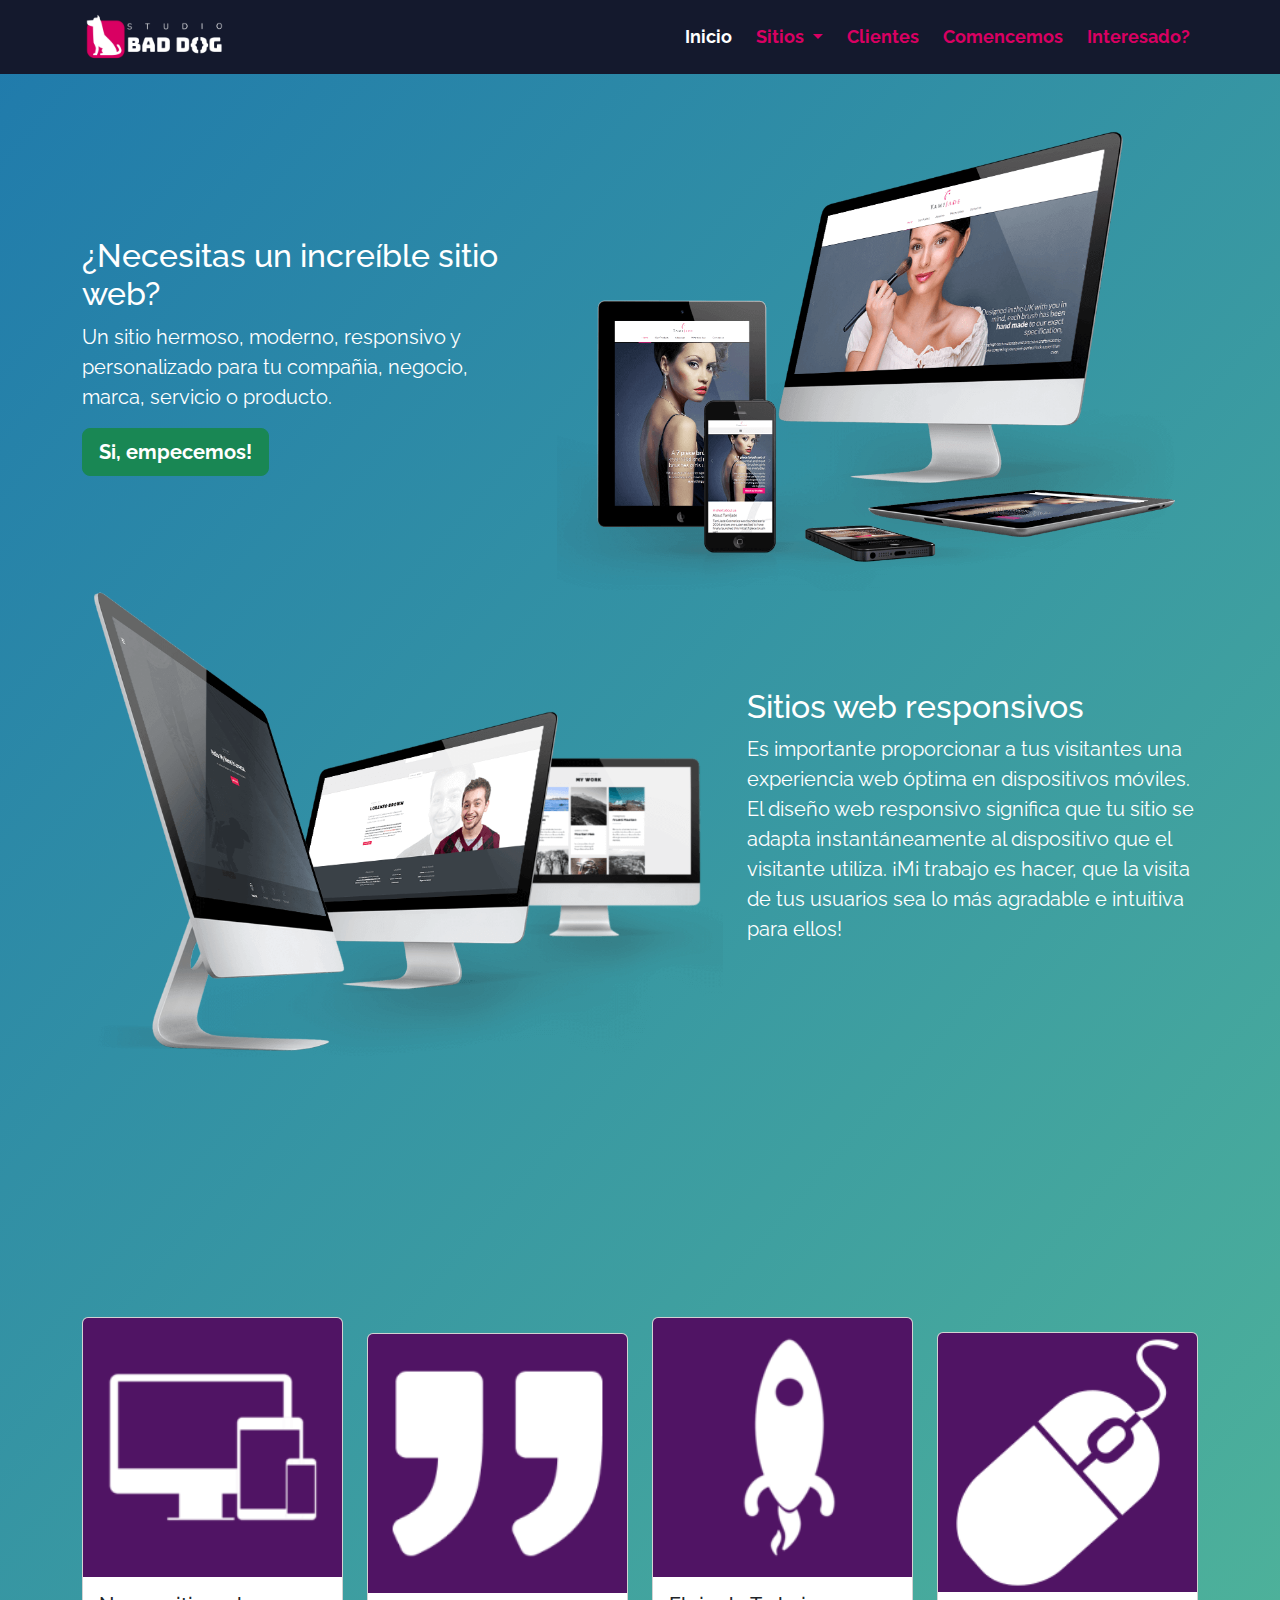
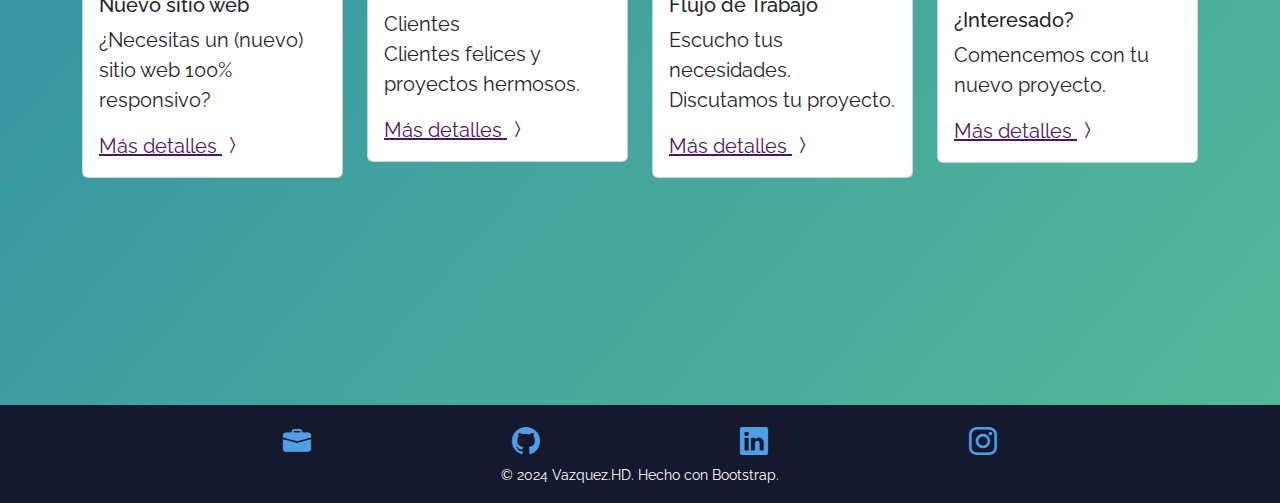
<file: index.html>
<!doctype html>
<html lang="es">
  <head>
    <meta charset="utf-8">
    <meta name="viewport" content="width=device-width, initial-scale=1">
    <title>Studio BAD DOG</title>
    <link href="https://cdn.jsdelivr.net/npm/bootstrap@5.3.3/dist/css/bootstrap.min.css" rel="stylesheet" integrity="sha384-QWTKZyjpPEjISv5WaRU9OFeRpok6YctnYmDr5pNlyT2bRjXh0JMhjY6hW+ALEwIH" crossorigin="anonymous">
    <link rel="stylesheet" href="https://cdn.jsdelivr.net/npm/bootstrap-icons@1.11.3/font/bootstrap-icons.min.css">
    <link rel="preconnect" href="https://fonts.googleapis.com">
    <link rel="preconnect" href="https://fonts.gstatic.com" crossorigin>
    <link href="https://fonts.googleapis.com/css2?family=Raleway:ital,wght@0,100..900;1,100..900&display=swap" rel="stylesheet">
    <link rel="stylesheet" href="css/style.css">
    <!-- icono de la pestaña de arriba -->
    <link rel="icon" href="assets/favicon.png">

  </head>

  <body>
    <!-- navbar -->
    <!-- con border, puedes visualizar las cajas -->
    <!-- sticky-top posiciona la navbar pero sin fijarla en el top, no tapa el contenido -->
    <nav class="navbar navbar-expand-lg bg-dark margin-0 sticky-top" data-bs-theme="dark">
      <div class="container">
        <!-- icono de la nav -->
        <a class="navbar-brand " href="index.html"><img src="assets/bad-dog-studio-logo.png" alt="studio bad dog"></a>
        <button class="navbar-toggler border-0" type="button" data-bs-toggle="collapse" data-bs-target="#navbarNavDropdown" aria-controls="navbarNavDropdown" aria-expanded="false" aria-label="Toggle navigation">
          <span class="navbar-toggler-icon"></span>
        </button>
        <div class=" collapse navbar-collapse" id="navbarNavDropdown">
          <!-- ms-lg-auto para ponerle un margin en la izquierda, margin, start(izquierda)- el tamaño del que va a partir y auto -->
          <ul class="navbar-nav ms-lg-auto">
            <li class="nav-item">
              <a class="nav-link active" aria-current="page" href="index.html">Inicio</a>
            </li>
            <li class="nav-item dropdown">
              <a class="nav-link dropdown-toggle" href="#" role="button" data-bs-toggle="dropdown" aria-expanded="false">
                Sitios </a>
              <ul class="dropdown-menu">
                <li><a class="dropdown-item" href="sitios.html#ultimos-proyectos">Ultimos proyectos</a></li>
                <li><a class="dropdown-item" href="sitios.html#single-page">Sitio <i>Single Page</i></a></li>
                <li><a class="dropdown-item" href="sitios.html#multi-page">Sitio <i>Multi Page</i></a></li>
              </ul>
            </li>
            <li class="nav-item">
              <a class="nav-link" href="clientes.html">Clientes</a>
            </li>
            <li class="nav-item">
              <a class="nav-link" href="comencemos.html">Comencemos</a>
            </li>
            <li class="nav-item">
              <a class="nav-link" href="contacto.html">Interesado?</a>
            </li>
          </ul>
        </div>
      </div>
    </nav>

    <!-- pt es padding top -->
    <main class="pt-5 bg-gradient-blue-green">
      <div class="container  fs-5">
        <!-- la clase row esta maquetada con flexbox -->
        <section class="row text-white align-items-lg-center mb-5">
          <article class="col-12 col-lg-5">
            <h2>¿Necesitas un increíble sitio web?</h2>
            <p>Un sitio hermoso, moderno, responsivo y personalizado para tu compañia, negocio, marca, servicio o producto.</p>
            <!-- btn btn-success agregas un boton mediante un link, no es necesario hacer el boton en si -->
            <!-- fw-bold activa la tipografia en negrita -->
            <a href="#servicios" class="btn btn-success btn-lg fw-bold">Si, empecemos!</a>
          </article>
          <article class="col-12 col-lg-7">
            <!-- con img-fluid hacemos la imagen responsiva -->
            <img class="img-fluid" src="assets/header-image.png" alt="¿Necesitas un increíble sitio web?">
          </article>
          <!-- order-lg-1 para aplicar las propiedades de flexbox, sensaca desde la seccion de clases utilitarias de flexbox -->
          <article class="col-12 col-lg-5 order-lg-1">
            <h2>Sitios web responsivos</h2>
            <p>Es importante proporcionar a tus visitantes una experiencia web óptima en dispositivos móviles. El diseño web responsivo significa que tu sitio se adapta instantáneamente al dispositivo que el visitante utiliza. ¡Mi trabajo es hacer, que la visita de tus usuarios sea lo más agradable e intuitiva para ellos!</p>
          </article>
          <article class="col-12 col-lg-7 ">
            <img class="img-fluid" src="assets/header-image-2.png" alt="Sitios web responsivos">
          </article>
        </section>

        <!-- min-vh-100 tamaño de la pantalla -->
        <!-- align-items-lg-center como el row esta maquetado con flexbox, asi centras los elementos en tamaño lg -->
        <section id="servicios" class="row align-items-lg-center min-vh-100">
          <!-- col-12 col-md-6 col-xl-3 con esto juegas con los tamaños, recuerda que son 12 columnas, si pones 6, va a tomar la mitad -->
          <article class="col-12 col-md-6 col-lg-3 d-flex">
            <!-- mx-auto es margin x es a ixquierda y a derecha, apra centrar y mb-3 es margin bottom, abajo para separar las -->
            <div class="card mx-auto mb-3" style="width: 18rem;">
              <img src="assets/icon-sites.png" class="card-img-top bg-third-color" alt="Nuevo sitio web">
              <div class="card-body">
                <h5 class="card-title">Nuevo sitio web</h5>
                <p class="card-text">¿Necesitas un (nuevo) sitio web 100% responsivo?
                </p>
                <a href="sitios.html" class="text-third">Más detalles
                  <i class="bi bi-chevron-compact-right"></i>
                </a>
              </div>
            </div>
          </article>
          <article class="col-12 col-md-6 col-lg-3 d-flex">
            <div class="card mx-auto mb-3" style="width: 18rem;">
              <img src="assets/icon-clients.png" class="card-img-top bg-third-color" alt="Clientes">
              <div class="card-body">
                Clientes<p class="card-text">Clientes felices y proyectos hermosos.
                </p>
                <a href="clientes.html" class="text-third">Más detalles
                  <i class="bi bi-chevron-compact-right"></i>
                </a>
              </div>
            </div>
          </article>
          <article class="col-12 col-md-6 col-lg-3 d-flex">
            <div class="card mx-auto mb-3" style="width: 18rem;">
              <img src="assets/icon-workflow.png" class="card-img-top bg-third-color" alt="Flujo de Trabajo">
              <div class="card-body">
                <h5 class="card-title">Flujo de Trabajo</h5>
                <p class="card-text">Escucho tus necesidades. Discutamos tu proyecto.
                </p>
                <a href="comencemos.html" class="text-third">Más detalles
                  <i class="bi bi-chevron-compact-right"></i>
                </a>
              </div>
            </div>
          </article>
          <article class="col-12 col-md-6 col-lg-3 d-flex">
            <div class="card mx-auto mb-3" style="width: 18rem;">
              <img src="assets/icon-about.png" class="card-img-top bg-third-color" alt="¿Interesado?">
              <div class="card-body">
                <h5 class="card-title">¿Interesado?</h5>
                <p class="card-text">Comencemos con tu nuevo proyecto.
                </p>
                <a href="contacto.html" class="text-third">Más detalles
                  <i class="bi bi-chevron-compact-right"></i>
                </a>
              </div>
            </div>
          </article>

        </section>
      </div>
    </main>




    <!-- footer -->
      <!-- meter padding al foooter con p-3 -->
    <footer class="bg-dark text-white p-3">
      <div class="container text-center">
        <!-- para repartir los iconos nos vamos a la documentacion, a utilities y a flex, no es necesario aprender todo -->
        <!-- fs-3 es font-size, para aumentar el tamano -->
        <nav class="d-flex justify-content-evenly fs-3">
          <a href="https://vazquez-hd.vercel.app/" target="_blank"><i class="bi bi-briefcase-fill"></i></a>
          <a href="https://github.com/VazquezHd" target="_blank"><i class="bi bi-github"></i></a>
          <a href="https://www.linkedin.com/in/ivan-v%C3%A1zquez-1347b9241/" target="_blank"><i class="bi bi-linkedin"></i></a>
          <a href="https://www.instagram.com/vazquez.hd/" target="_blank"><i class="bi bi-instagram"></i></a>
        </nav>
        <small>&copy; 2024 Vazquez.HD. Hecho con Bootstrap.</small>
      </div>
      
      

    </footer>




    <script src="https://cdn.jsdelivr.net/npm/bootstrap@5.3.3/dist/js/bootstrap.bundle.min.js" integrity="sha384-YvpcrYf0tY3lHB60NNkmXc5s9fDVZLESaAA55NDzOxhy9GkcIdslK1eN7N6jIeHz" crossorigin="anonymous"></script>
  </body>
</html>
</file>
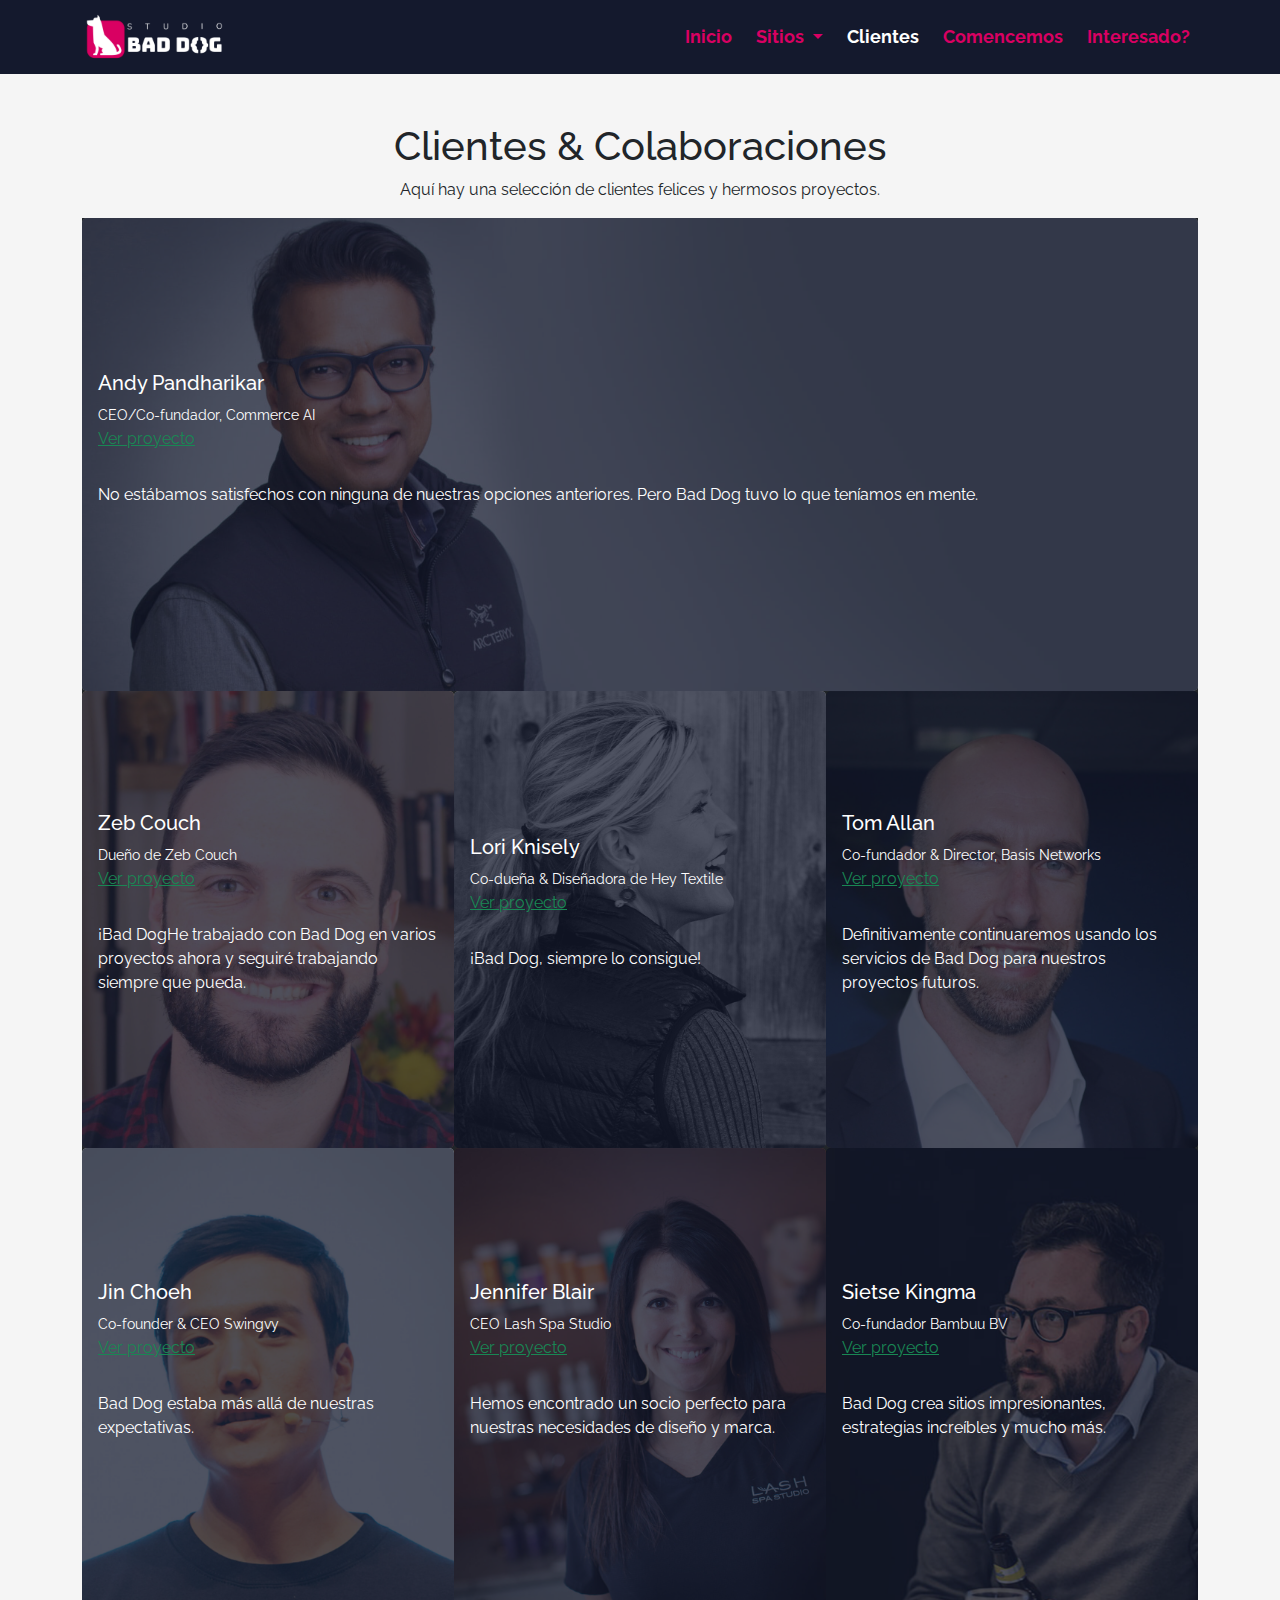
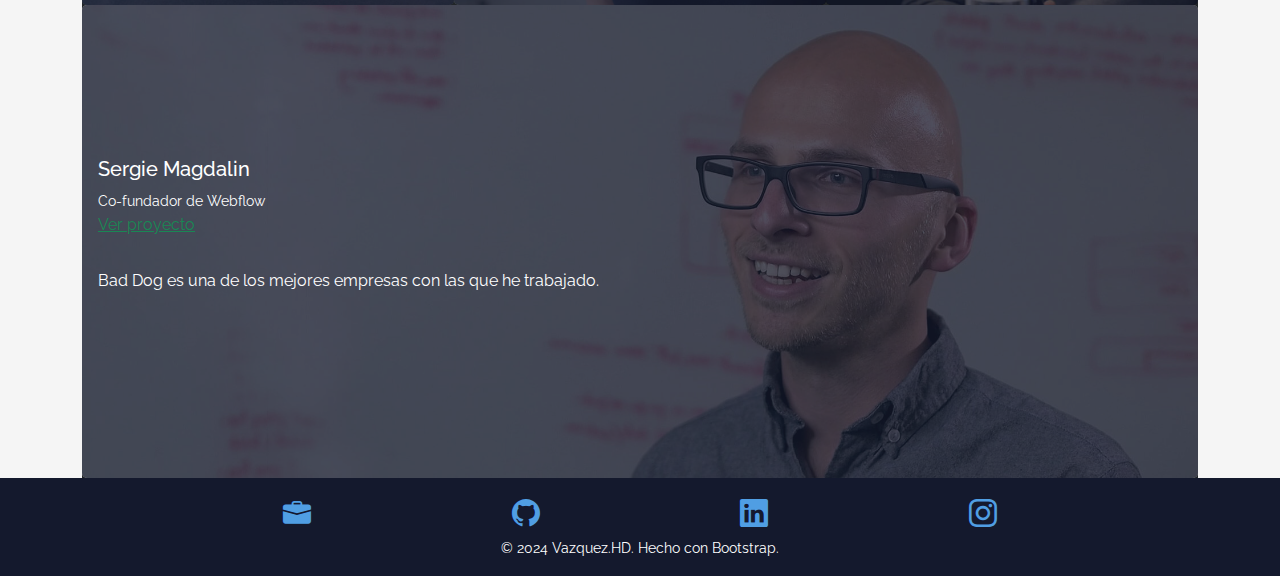
<file: clientes.html>
<!doctype html>
<html lang="es">
  <head>
    <meta charset="utf-8">
    <meta name="viewport" content="width=device-width, initial-scale=1">
    <title>Clientes & Colaboraciones</title>
    <link href="https://cdn.jsdelivr.net/npm/bootstrap@5.3.3/dist/css/bootstrap.min.css" rel="stylesheet" integrity="sha384-QWTKZyjpPEjISv5WaRU9OFeRpok6YctnYmDr5pNlyT2bRjXh0JMhjY6hW+ALEwIH" crossorigin="anonymous">
    <link rel="stylesheet" href="https://cdn.jsdelivr.net/npm/bootstrap-icons@1.11.3/font/bootstrap-icons.min.css">
    <link rel="preconnect" href="https://fonts.googleapis.com">
    <link rel="preconnect" href="https://fonts.gstatic.com" crossorigin>
    <link href="https://fonts.googleapis.com/css2?family=Raleway:ital,wght@0,100..900;1,100..900&display=swap" rel="stylesheet">
    <link rel="stylesheet" href="css/style.css">
    <!-- icono de la pestaña de arriba -->
    <link rel="icon" href="assets/favicon.png">

  </head>

  <body>
    <!-- navbar -->
    <!-- con border, puedes visualizar las cajas -->
    <!-- sticky-top posiciona la navbar pero sin fijarla en el top, no tapa el contenido -->
    <nav class="navbar navbar-expand-lg bg-dark margin-0 sticky-top" data-bs-theme="dark">
      <div class="container">
        <!-- icono de la nav -->
        <a class="navbar-brand " href="index.html"><img src="assets/bad-dog-studio-logo.png" alt="studio bad dog"></a>
        <button class="navbar-toggler border-0" type="button" data-bs-toggle="collapse" data-bs-target="#navbarNavDropdown" aria-controls="navbarNavDropdown" aria-expanded="false" aria-label="Toggle navigation">
          <span class="navbar-toggler-icon"></span>
        </button>
        <div class=" collapse navbar-collapse" id="navbarNavDropdown">
          <!-- ms-lg-auto para ponerle un margin en la izquierda, margin, start(izquierda)- el tamaño del que va a partir y auto -->
          <ul class="navbar-nav ms-lg-auto">
            <li class="nav-item">
              <a class="nav-link "  href="index.html">Inicio</a>
            </li>
            <li class="nav-item dropdown">
              <a class="nav-link dropdown-toggle" href="#" role="button" data-bs-toggle="dropdown" aria-expanded="false">
                Sitios </a>
              <ul class="dropdown-menu">
                <li><a class="dropdown-item" href="sitios.html#ultimos-proyectos">Ultimos proyectos</a></li>
                <li><a class="dropdown-item" href="sitios.html#single-page">Sitio <i>Single Page</i></a></li>
                <li><a class="dropdown-item" href="sitios.html#multi-page">Sitio <i>Multi Page</i></a></li>
              </ul>
            </li>
            <li class="nav-item">
              <a class="nav-link active" aria-current="page" href="clientes.html">Clientes</a>
            </li>
            <li class="nav-item">
              <a class="nav-link" href="comencemos.html">Comencemos</a>
            </li>
            <li class="nav-item">
              <a class="nav-link" href="contacto.html">Interesado?</a>
            </li>
          </ul>
        </div>
      </div>
    </nav>

    <!-- pt es padding top -->
    <main class="pt-5  bg-color">
      <div class="container">
        <section class="row g-0 ">
          <article class="col-12 text-center">
            <h1>Clientes & Colaboraciones</h1>
            <p class="fs 5">Aquí hay una selección de clientes felices y hermosos proyectos.</p>
          </article>
          <article class="col-12">
            <!-- buscar y reemplazar con ctrl+h -->
            <div class="card text-bg-dark border-0 rounded-0">
              <img src="assets/clients-1.jpg" class="card-img" alt="Andy Pandharikar">
              <div class="card-img-overlay bg-second-alpha-color d-flex flex-column justify-content-md-center">
                <h5 class="card-title">Andy Pandharikar</h5>
                <p class="card-text">
                  <small>CEO/Co-fundador, Commerce AI</small>
                  <br>
                  <a href="#" class="text-success" data-bs-toggle="modal" data-bs-target="#cliente-1" >Ver proyecto</a>
                </p>
                <p class="card-text">
                  <!-- block sirve para citar -->
                  <blockquote class="d-none d-md-block">
                    No estábamos satisfechos con ninguna de nuestras opciones anteriores. Pero Bad Dog tuvo lo que teníamos en mente.
                  </blockquote>
                </p>
              </div>
            </div>
                  <!-- Modal -->
        <div class="modal fade" id="cliente-1" tabindex="-1" aria-labelledby="exampleModalLabel" aria-hidden="true">
          <div class="modal-dialog">
            <div class="modal-content">
              <div class="modal-header">
                <h5 class="modal-title fs-5" id="exampleModalLabel">Commerce AI</h5>
                <button type="button" class="btn-close" data-bs-dismiss="modal" aria-label="Close"></button>
              </div>
              <!-- este es el cuerpo del modal -->
              <div class="modal-body">
                <p>
                  Posicioné una nueva marca comercial (en línea) y diseñé un sitio web adaptado y hecho a medida.
                </p>
                <!-- img-fluid es para que sea responsiva la imagen -->
                <img src="assets/work-layout-1.jpg" alt="Commerce AI" class="img-fluid">
              </div>
            </div>
          </div>
        </div>
          </article>
          <article class="col-12 col-sm-6 col-lg-4">
            <div class="card text-bg-dark border-0 rounded-0">
              <img src="assets/clients-2.jpg" class="card-img" alt=">Zeb Couch">
              <div class="card-img-overlay bg-second-alpha-color d-flex flex-column justify-content-md-center">
                <h5 class="card-title">Zeb Couch</h5>
                <p class="card-text">
                  <small>Dueño de Zeb Couch</small>
                  <br>
                  <a href="#" class="text-success" data-bs-toggle="modal" data-bs-target="#cliente-2">Ver proyecto</a>
                </p>
                <p class="card-text">
                  <!-- block sirve para citar -->
                  <blockquote class="d-none d-md-block">
                    ¡Bad DogHe trabajado con Bad Dog en varios proyectos ahora y seguiré trabajando siempre que pueda.
                  </blockquote>
                </p>
              </div>
            </div>
            <!-- Modal -->
        <div class="modal fade" id="cliente-2" tabindex="-1" aria-labelledby="exampleModalLabel" aria-hidden="true">
          <div class="modal-dialog">
            <div class="modal-content">
              <div class="modal-header">
                <h5 class="modal-title fs-5" id="exampleModalLabel">Walkers</h5>
                <button type="button" class="btn-close" data-bs-dismiss="modal" aria-label="Close"></button>
              </div>
              <!-- este es el cuerpo del modal -->
              <div class="modal-body">
                <p>
                  He estado trabajando con Zeb en varios otros proyectos en el último año. Cuando se contactó conmigo para hablar sobre un proyecto que se desarrollaba en torno al diseño de una tienda web personalizada para su padre, inmediatamente me interesé e inspiré. Esto resultó ser un proyecto realmente inspirador y divertido en el que trabajar en conjunto, lo que dio como resultado un sitio web de diseño personalizado y muy creativo con una tienda en línea.
                </p>
                <!-- img-fluid es para que sea responsiva la imagen -->
                <img src="assets/work-layout-2.jpg" alt="Walkers" class="img-fluid">
              </div>
            </div>
          </div>
        </div>
          </article>
          <article class="col-12 col-sm-6 col-lg-4">
            <div class="card text-bg-dark border-0 rounded-0">
              <img src="assets/clients-3.jpg" class="card-img" alt="Lori Knisely">
              <div class="card-img-overlay bg-second-alpha-color d-flex flex-column justify-content-md-center">
                <h5 class="card-title">Lori Knisely</h5>
                <p class="card-text">
                  <small>Co-dueña & Diseñadora de Hey Textile</small>
                  <br>
                  <a href="#" class="text-success" data-bs-toggle="modal" data-bs-target="#cliente-3">Ver proyecto</a>
                </p>
                <p class="card-text">
                  <!-- block sirve para citar -->
                  <blockquote class="d-none d-md-block">
                    ¡Bad Dog, siempre lo consigue!
                  </blockquote>
                </p>
              </div>
            </div>
            <!-- Modal -->
        <div class="modal fade" id="cliente-3" tabindex="-1" aria-labelledby="exampleModalLabel" aria-hidden="true">
          <div class="modal-dialog">
            <div class="modal-content">
              <div class="modal-header">
                <h5 class="modal-title fs-5" id="exampleModalLabel">Hey Textile</h5>
                <button type="button" class="btn-close" data-bs-dismiss="modal" aria-label="Close"></button>
              </div>
              <!-- este es el cuerpo del modal -->
              <div class="modal-body">
                <p>
                  Lori es dueña de su negocio junto con su esposo. Resultan ser una de esas empresas con las que me encanta trabajar. Me dan mucha libertad en mi proceso de diseño creativo, pero aún tienen muchas de sus propias ideas que quieren combinar. Este proyecto resultó ser un proyecto super divertido para trabajar juntos. ¡Ambos estamos imaginando una buena relación de negocios para trabajar nuevamente en proyectos futuros!
                </p>
                <!-- img-fluid es para que sea responsiva la imagen -->
                <img src="assets/work-layout-3.jpg" alt="Hey Textile" class="img-fluid">
              </div>
            </div>
          </div>
        </div>
          </article>
          <article class="col-12 col-sm-6 col-lg-4">
            <div class="card text-bg-dark border-0 rounded-0">
              <img src="assets/clients-4.jpg" class="card-img" alt="Tom Allan">
              <div class="card-img-overlay bg-second-alpha-color d-flex flex-column justify-content-md-center">
                <h5 class="card-title">Tom Allan</h5>
                <p class="card-text">
                  <small>Co-fundador & Director, Basis Networks</small>
                  <br>
                  <a href="#" class="text-success" data-bs-toggle="modal" data-bs-target="#cliente-4">Ver proyecto</a>
                </p>
                <p class="card-text">
                  <!-- block sirve para citar -->
                  <blockquote class="d-none d-md-block">
                    Definitivamente continuaremos usando los servicios de Bad Dog para nuestros proyectos futuros.
                  </blockquote>
                </p>
              </div>
            </div>
            <!-- Modal -->
        <div class="modal fade" id="cliente-4" tabindex="-1" aria-labelledby="exampleModalLabel" aria-hidden="true">
          <div class="modal-dialog">
            <div class="modal-content">
              <div class="modal-header">
                <h5 class="modal-title fs-5" id="exampleModalLabel">Basis Networks</h5>
                <button type="button" class="btn-close" data-bs-dismiss="modal" aria-label="Close"></button>
              </div>
              <!-- este es el cuerpo del modal -->
              <div class="modal-body">
                <p>
                  Tom me contactó con la idea de hacer un rediseño completo de su sitio web (obsoleto) y también hacer que responda. Estaba buscando un sitio web de aplicación de estilo moderno y me dio mucha libertad para crear un diseño que tenía en mente. El resultado es un sitio web de aspecto moderno del que ambos estamos orgullosos.
                </p>
                <!-- img-fluid es para que sea responsiva la imagen -->
                <img src="assets/work-layout-4.jpg" alt="Basis Networks" class="img-fluid">
              </div>
            </div>
          </div>
        </div>
          </article>
          <article class="col-12 col-sm-6 col-lg-4">
            <div class="card text-bg-dark border-0 rounded-0">
              <img src="assets/clients-5.jpg" class="card-img" alt="Jin Choeh">
              <div class="card-img-overlay bg-second-alpha-color d-flex flex-column justify-content-md-center">
                <h5 class="card-title">Jin Choeh</h5>
                <p class="card-text">
                  <small>Co-founder & CEO Swingvy</small>
                  <br>
                  <a href="#" class="text-success" data-bs-toggle="modal" data-bs-target="#cliente-5">Ver proyecto</a>
                </p>
                <p class="card-text">
                  <!-- block sirve para citar -->
                  <blockquote class="d-none d-md-block">
                    Bad Dog estaba más allá de nuestras expectativas.
                  </blockquote>
                </p>
              </div>
            </div>
            <!-- Modal -->
        <div class="modal fade" id="cliente-5" tabindex="-1" aria-labelledby="exampleModalLabel" aria-hidden="true">
          <div class="modal-dialog">
            <div class="modal-content">
              <div class="modal-header">
                <h5 class="modal-title fs-5" id="exampleModalLabel">Swingvy</h5>
                <button type="button" class="btn-close" data-bs-dismiss="modal" aria-label="Close"></button>
              </div>
              <!-- este es el cuerpo del modal -->
              <div class="modal-body">
                <p>
                  He estado trabajando con el equipo de Shale Capital Group desde 2014. Hemos trabajado juntos en varios proyectos de sitios web de (re) diseño y (re) marca. Estoy muy contento de que nuestra relación continua demuestre que puedo ofrecer la calidad que requieren en sus proyectos.
                </p>
                <!-- img-fluid es para que sea responsiva la imagen -->
                <img src="assets/work-layout-5.jpg" alt="Swingvy" class="img-fluid">
              </div>
            </div>
          </div>
        </div>
          </article>
          <article class="col-12 col-sm-6 col-lg-4">
            <div class="card text-bg-dark border-0 rounded-0">
              <img src="assets/clients-6.jpg" class="card-img" alt="Jennifer Blair">
              <div class="card-img-overlay bg-second-alpha-color d-flex flex-column justify-content-md-center">
                <h5 class="card-title">Jennifer Blair</h5>
                <p class="card-text">
                  <small>CEO Lash Spa Studio</small>
                  <br>
                  <a href="#" class="text-success" data-bs-toggle="modal" data-bs-target="#cliente-6">Ver proyecto</a>
                </p>
                <p class="card-text">
                  <!-- block sirve para citar -->
                  <blockquote class="d-none d-md-block">
                    Hemos encontrado un socio perfecto para nuestras necesidades de diseño y marca.
                  </blockquote>
                </p>
              </div>
            </div>
             <!-- Modal -->
        <div class="modal fade" id="cliente-6" tabindex="-1" aria-labelledby="exampleModalLabel" aria-hidden="true">
          <div class="modal-dialog">
            <div class="modal-content">
              <div class="modal-header">
                <h5 class="modal-title fs-5" id="exampleModalLabel">Lash Spa Studio</h5>
                <button type="button" class="btn-close" data-bs-dismiss="modal" aria-label="Close"></button>
              </div>
              <!-- este es el cuerpo del modal -->
              <div class="modal-body">
                <p>
                  He estado trabajando con el equipo de Shale Capital Group desde 2014. Hemos trabajado juntos en varios proyectos de sitios web de (re) diseño y (re) marca. Estoy muy contento de que nuestra relación continua demuestre que puedo ofrecer la calidad que requieren en sus proyectos.He estado trabajando con el equipo de Lash Spa Studio desde 2014. Hemos trabajado juntos en varios proyectos de sitios web de (re) diseño y (re) marca. Estoy muy contento de que nuestra relación continua demuestre que puedo ofrecer la calidad que requieren en sus proyectos.
                </p>
                <!-- img-fluid es para que sea responsiva la imagen -->
                <img src="assets/work-layout-6.jpg" alt="Lash Spa Studio" class="img-fluid">
              </div>
            </div>
          </div>
        </div>
          </article>
          <article class="col-12 col-sm-6 col-lg-4">
            <div class="card text-bg-dark border-0 rounded-0">
              <img src="assets/clients-7.jpg" class="card-img" alt="Sietse Kingma">
              <div class="card-img-overlay bg-second-alpha-color d-flex flex-column justify-content-md-center">
                <h5 class="card-title">Sietse Kingma</h5>
                <p class="card-text">
                  <small>Co-fundador Bambuu BV</small>
                  <br>
                  <a href="#" class="text-success" data-bs-toggle="modal" data-bs-target="#cliente-7">Ver proyecto</a>
                </p>
                <p class="card-text">
                  <!-- block sirve para citar -->
                  <blockquote class="d-none d-md-block">
                    Bad Dog crea sitios impresionantes, estrategias increíbles y mucho más.
                  </blockquote>
                </p>
              </div>
            </div>
             <!-- Modal -->
        <div class="modal fade" id="cliente-7" tabindex="-1" aria-labelledby="exampleModalLabel" aria-hidden="true">
          <div class="modal-dialog">
            <div class="modal-content">
              <div class="modal-header">
                <h5 class="modal-title fs-5" id="exampleModalLabel">Bambuu</h5>
                <button type="button" class="btn-close" data-bs-dismiss="modal" aria-label="Close"></button>
              </div>
              <!-- este es el cuerpo del modal -->
              <div class="modal-body">
                <p>
                  He estado trabajando con Bambuu BV como diseñador gráfico y diseñador web de forma regular desde 2014. Bambuu ha demostrado ser un negocio de inicio muy exitoso en los Países Bajos y estoy muy contento de poder ofrecer la calidad de trabajo que ofrecen. Requieren en sus proyectos.
                </p>
                <!-- img-fluid es para que sea responsiva la imagen -->
                <img src="assets/work-layout-7.jpg" alt="Bambuu" class="img-fluid">
              </div>
            </div>
          </div>
        </div>
          </article>
          <article class="col-12">
            <div class="card text-bg-dark border-0 rounded-0">
              <img src="assets/clients-8.jpg" class="card-img" alt="Sergie Magdalin">
              <div class="card-img-overlay bg-second-alpha-color d-flex flex-column justify-content-md-center">
                <h5 class="card-title">Sergie Magdalin</h5>
                <p class="card-text">
                  <small>Co-fundador de Webflow</small>
                  <br>
                  <a href="#" class="text-success" data-bs-toggle="modal" data-bs-target="#cliente-8">Ver proyecto</a>
                </p>
                <p class="card-text">
                  <!-- block sirve para citar -->
                  <blockquote class="d-none d-md-block">
                    Bad Dog es una de los mejores empresas con las que he trabajado.
                  </blockquote>
                </p>
              </div>
            </div>
             <!-- Modal -->
        <div class="modal fade" id="cliente-8" tabindex="-1" aria-labelledby="exampleModalLabel" aria-hidden="true">
          <div class="modal-dialog">
            <div class="modal-content">
              <div class="modal-header">
                <h5 class="modal-title fs-5" id="exampleModalLabel">Webflow</h5>
                <button type="button" class="btn-close" data-bs-dismiss="modal" aria-label="Close"></button>
              </div>
              <!-- este es el cuerpo del modal -->
              <div class="modal-body">
                <p>
                  Fue justo al comienzo de mi negocio (principios de 2014), cuando el equipo de Webflow me contactó después de haber visto algunos de mis sitios web basados en Webflow. Estaban lanzando un Template Marketplace en ese entonces y me pidieron que fuera parte de él. ¡He estado creando plantillas de flujo web html5 modernas y receptivas para ellos desde entonces!
                </p>
                <!-- img-fluid es para que sea responsiva la imagen -->
                <img src="assets/work-layout-8.jpg" alt="Webflow" class="img-fluid">
              </div>
            </div>
          </div>
        </div>
          </article>
        </section>
      </div>
    </main>




    <!-- footer -->
      <!-- meter padding al foooter con p-3 -->
    <footer class="bg-dark text-white p-3">
      <div class="container text-center">
        <!-- para repartir los iconos nos vamos a la documentacion, a utilities y a flex, no es necesario aprender todo -->
        <!-- fs-3 es font-size, para aumentar el tamano -->
        <nav class="d-flex justify-content-evenly fs-3">
          <a href="https://vazquez-hd.vercel.app/" target="_blank"><i class="bi bi-briefcase-fill"></i></a>
          <a href="https://github.com/VazquezHd" target="_blank"><i class="bi bi-github"></i></a>
          <a href="https://www.linkedin.com/in/ivan-v%C3%A1zquez-1347b9241/" target="_blank"><i class="bi bi-linkedin"></i></a>
          <a href="https://www.instagram.com/vazquez.hd/" target="_blank"><i class="bi bi-instagram"></i></a>
        </nav>
        <small>&copy; 2024 Vazquez.HD. Hecho con Bootstrap.</small>
      </div>
      
      

    </footer>




    <script src="https://cdn.jsdelivr.net/npm/bootstrap@5.3.3/dist/js/bootstrap.bundle.min.js" integrity="sha384-YvpcrYf0tY3lHB60NNkmXc5s9fDVZLESaAA55NDzOxhy9GkcIdslK1eN7N6jIeHz" crossorigin="anonymous"></script>
  </body>
</html>
</file>
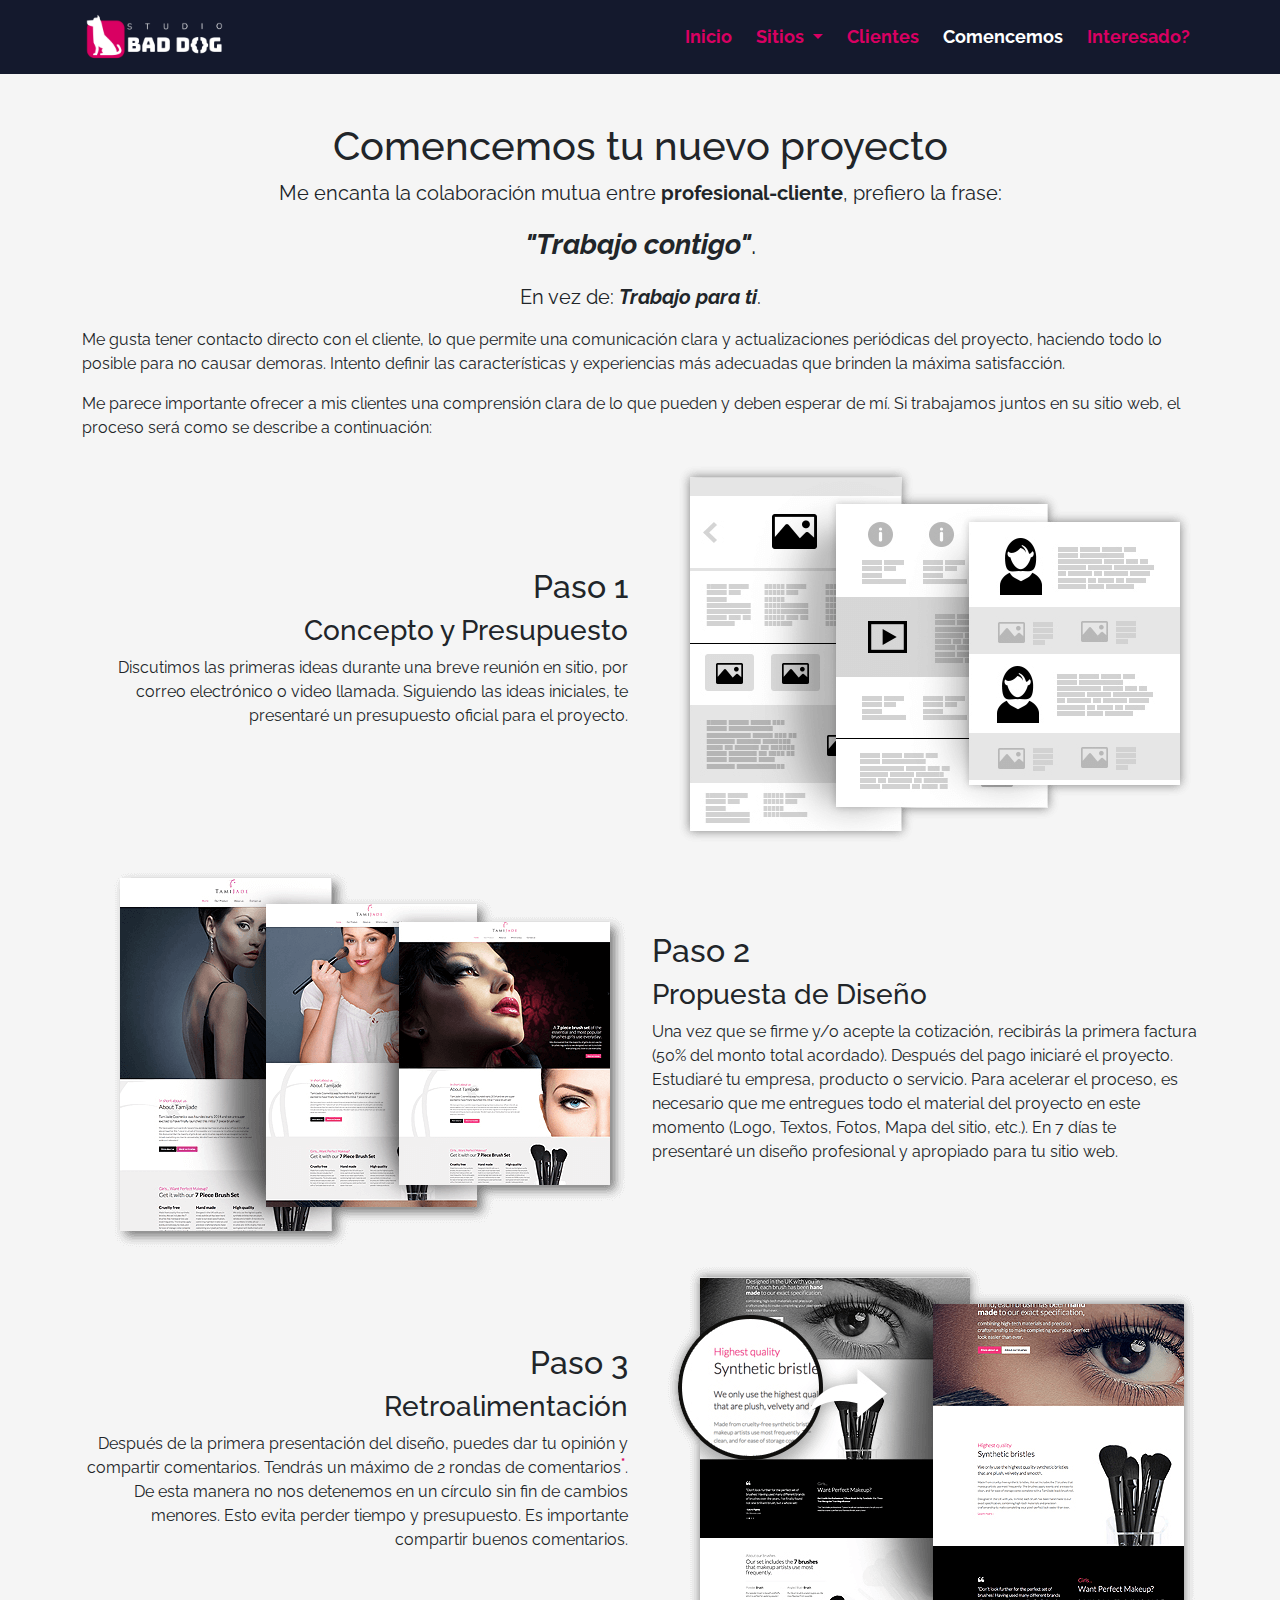
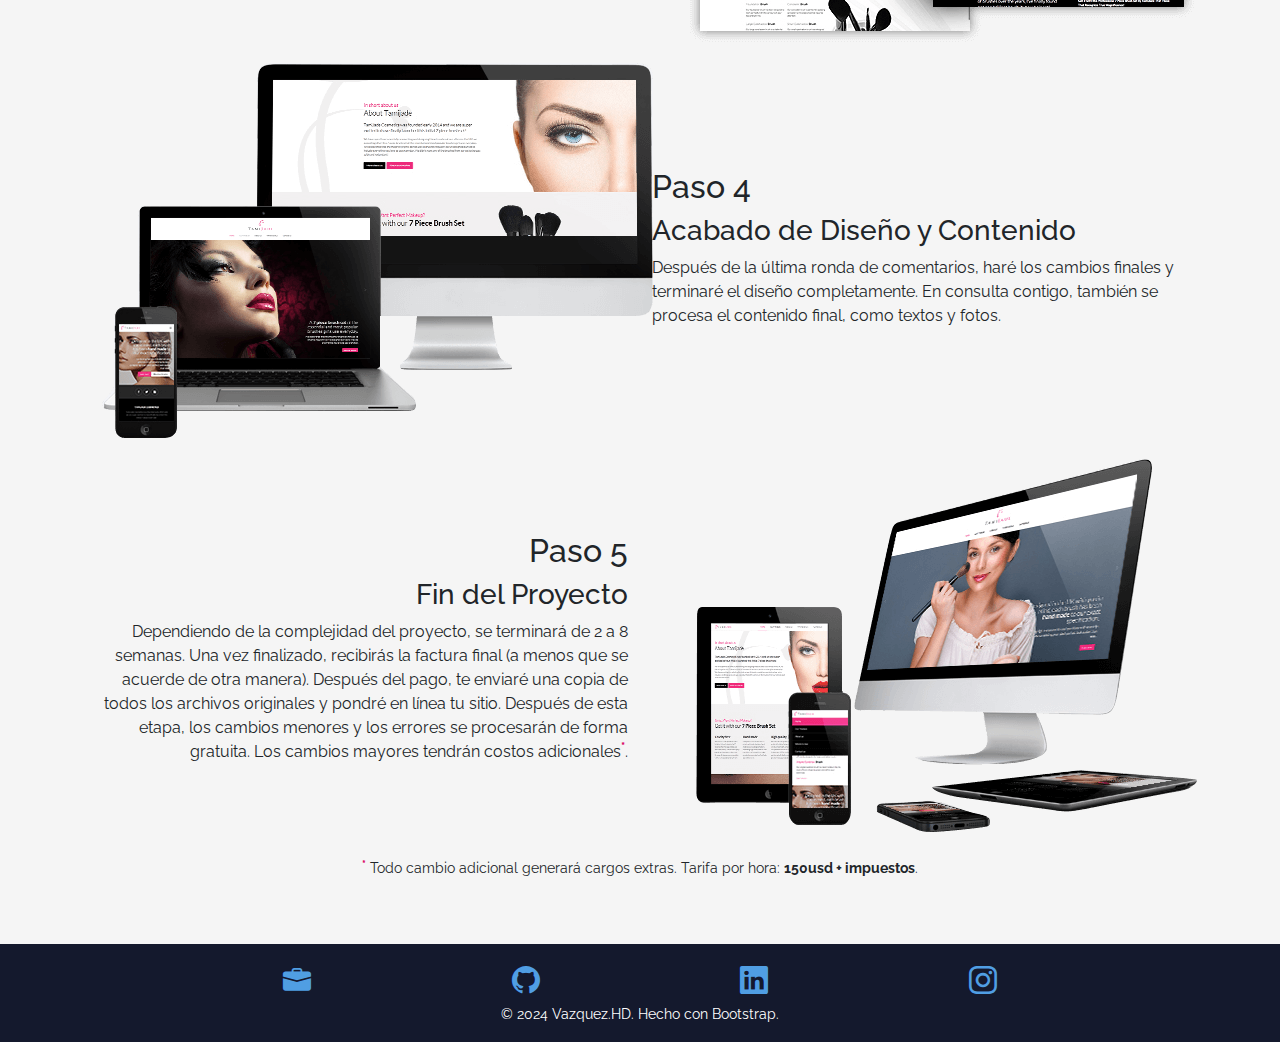
<file: comencemos.html>
<!doctype html>
<html lang="es">
  <head>
    <meta charset="utf-8">
    <meta name="viewport" content="width=device-width, initial-scale=1">
    <title>Comencemos</title>
    <link href="https://cdn.jsdelivr.net/npm/bootstrap@5.3.3/dist/css/bootstrap.min.css" rel="stylesheet" integrity="sha384-QWTKZyjpPEjISv5WaRU9OFeRpok6YctnYmDr5pNlyT2bRjXh0JMhjY6hW+ALEwIH" crossorigin="anonymous">
    <link rel="stylesheet" href="https://cdn.jsdelivr.net/npm/bootstrap-icons@1.11.3/font/bootstrap-icons.min.css">
    <link rel="preconnect" href="https://fonts.googleapis.com">
    <link rel="preconnect" href="https://fonts.gstatic.com" crossorigin>
    <link href="https://fonts.googleapis.com/css2?family=Raleway:ital,wght@0,100..900;1,100..900&display=swap" rel="stylesheet">
    <link rel="stylesheet" href="css/style.css">
    <!-- icono de la pestaña de arriba -->
    <link rel="icon" href="assets/favicon.png">

  </head>

  <body>
    <!-- navbar -->
    <!-- con border, puedes visualizar las cajas -->
    <!-- sticky-top posiciona la navbar pero sin fijarla en el top, no tapa el contenido -->
    <nav class="navbar navbar-expand-lg bg-dark margin-0 sticky-top" data-bs-theme="dark">
      <div class="container">
        <!-- icono de la nav -->
        <a class="navbar-brand " href="index.html"><img src="assets/bad-dog-studio-logo.png" alt="studio bad dog"></a>
        <button class="navbar-toggler border-0" type="button" data-bs-toggle="collapse" data-bs-target="#navbarNavDropdown" aria-controls="navbarNavDropdown" aria-expanded="false" aria-label="Toggle navigation">
          <span class="navbar-toggler-icon"></span>
        </button>
        <div class=" collapse navbar-collapse" id="navbarNavDropdown">
          <!-- ms-lg-auto para ponerle un margin en la izquierda, margin, start(izquierda)- el tamaño del que va a partir y auto -->
          <ul class="navbar-nav ms-lg-auto">
            <li class="nav-item">
              <a class="nav-link " href="index.html">Inicio</a>
            </li>
            <li class="nav-item dropdown">
              <a class="nav-link dropdown-toggle" href="#" role="button" data-bs-toggle="dropdown" aria-expanded="false">
                Sitios </a>
              <ul class="dropdown-menu">
                <li><a class="dropdown-item" href="sitios.html#ultimos-proyectos">Ultimos proyectos</a></li>
                <li><a class="dropdown-item" href="sitios.html#single-page">Sitio <i>Single Page</i></a></li>
                <li><a class="dropdown-item" href="sitios.html#multi-page">Sitio <i>Multi Page</i></a></li>
              </ul>
            </li>
            <li class="nav-item">
              <a class="nav-link" href="clientes.html">Clientes</a>
            </li>
            <li class="nav-item">
              <a class="nav-link active"  aria-current="page" href="comencemos.html">Comencemos</a>
            </li>
            <li class="nav-item">
              <a class="nav-link" href="contacto.html">Interesado?</a>
            </li>
          </ul>
        </div>
      </div>
    </nav>

    <!-- pt es padding top -->
    <main class="py-5 bg-color">
      <div class="container">
        <article class="col-12 text-center">
            <h1>Comencemos tu nuevo proyecto</h1>
            <p class="fs-5">
              Me encanta la colaboración mutua entre <b>profesional-cliente</b>, prefiero la frase:
            </p>
            <p class="fs-3 f-italic"><b><i>"Trabajo contigo"</i></b>.</p>
            <p class="fs-5">En vez de: <b><i>Trabajo para ti</i></b>.</p>
            <p class="text-start">
              Me gusta tener contacto directo con el cliente, lo que permite una comunicación clara y actualizaciones periódicas del proyecto, haciendo todo lo posible para no causar demoras. Intento definir las características y experiencias más adecuadas que brinden la máxima satisfacción.
            </p>
            <p class="text-start">
              Me parece importante ofrecer a mis clientes una comprensión clara de lo que pueden y deben esperar de mí. Si trabajamos juntos en su sitio web, el proceso será como se describe a continuación:
            </p>
          </article>
          <section class="row align-items-lg-center ">
          <article class="col-12 col-lg-6 text-lg-end">
            <h2>Paso 1</h2>
              <h3>Concepto y Presupuesto</h3>
                <p>Discutimos las primeras ideas durante una breve reunión en sitio, por correo electrónico o video llamada. Siguiendo las ideas iniciales, te presentaré un presupuesto oficial para el proyecto.</p>
          </article>
          <article class="col-12 col-lg-6">
            <img src="assets/workflow-step-1.png" alt="paso1">
          </article>
        </section>
        <section class="row align-items-lg-center">
          <article class="col-12 col-lg-6 order-lg-1">
            <h2>Paso 2</h2>
              <h3>Propuesta de Diseño</h3>
                <p>Una vez que se firme y/o acepte la cotización, recibirás la primera factura (50% del monto total acordado). Después del pago iniciaré el proyecto. Estudiaré tu empresa, producto o servicio. Para acelerar el proceso, es necesario que me entregues todo el material del proyecto en este momento (Logo, Textos, Fotos, Mapa del sitio, etc.). En 7 días te presentaré un diseño profesional y apropiado para tu sitio web.</p>
          </article>
          <article class="col-12 col-lg-6 ">
            <img src="assets/workflow-step-2.png" alt="paso2">
          </article>
        </section>
        <section class="row align-items-lg-center ">
          <article class="col-12 col-lg-6 text-lg-end">
            <h2>Paso 3</h2>
              <h3>Retroalimentación</h3>
                <p>Después de la primera presentación del diseño, puedes dar tu opinión y compartir comentarios. Tendrás un máximo de 2 rondas de comentarios<sup class="text-first-color fw-bold">*</sup>. De esta manera no nos detenemos en un círculo sin fin de cambios menores. Esto evita perder tiempo y presupuesto. Es importante compartir buenos comentarios.</p>
          </article>
          <article class="col-12 col-lg-6">
            <img src="assets/workflow-step-3.png" alt="paso3">
          </article>
        </section>
        <section class="row align-items-lg-center">
          <article class="col-12 col-lg-6 order-lg-1">
            <h2>Paso 4</h2>
              <h3>Acabado de Diseño y Contenido</h3>
                <p>Después de la última ronda de comentarios, haré los cambios finales y terminaré el diseño completamente. En consulta contigo, también se procesa el contenido final, como textos y fotos.</p>
          </article>
          <article class="col-12 col-lg-6 ">
            <img src="assets/workflow-step-4.png" alt="paso4">
          </article>
        </section>
        <section class="row align-items-lg-center">    
          <article class="col-12 col-lg-6 text-lg-end">
            <h2>Paso 5</h2>
              <h3>Fin del Proyecto</h3>
                <p>Dependiendo de la complejidad del proyecto, se terminará de 2 a 8 semanas. Una vez finalizado, recibirás la factura final (a menos que se acuerde de otra manera). Después del pago, te enviaré una copia de todos los archivos originales y pondré en línea tu sitio. Después de esta etapa, los cambios menores y los errores se procesarán de forma gratuita. Los cambios mayores tendrán costos adicionales<sup class="text-first-color fw-bold">*</sup>.</p>
          </article>
          <article class="col-12 col-lg-6">
            <img src="assets/workflow-step-5.png" alt="paso5">
          </article>
        </section>
          <article>
            <p class="text-center">
              <small><sup class="text-first-color fw-bold">*</sup> Todo cambio adicional generará cargos extras. Tarifa por hora: <b>150usd + impuestos</b>.</small>
            </p>
          </article>
      </div>
    </main>




    <!-- footer -->
      <!-- meter padding al foooter con p-3 -->
    <footer class="bg-dark text-white p-3">
      <div class="container text-center">
        <!-- para repartir los iconos nos vamos a la documentacion, a utilities y a flex, no es necesario aprender todo -->
        <!-- fs-3 es font-size, para aumentar el tamano -->
        <nav class="d-flex justify-content-evenly fs-3">
          <a href="https://vazquez-hd.vercel.app/" target="_blank"><i class="bi bi-briefcase-fill"></i></a>
          <a href="https://github.com/VazquezHd" target="_blank"><i class="bi bi-github"></i></a>
          <a href="https://www.linkedin.com/in/ivan-v%C3%A1zquez-1347b9241/" target="_blank"><i class="bi bi-linkedin"></i></a>
          <a href="https://www.instagram.com/vazquez.hd/" target="_blank"><i class="bi bi-instagram"></i></a>
        </nav>
        <small>&copy; 2024 Vazquez.HD. Hecho con Bootstrap.</small>
      </div>
      
      

    </footer>




    <script src="https://cdn.jsdelivr.net/npm/bootstrap@5.3.3/dist/js/bootstrap.bundle.min.js" integrity="sha384-YvpcrYf0tY3lHB60NNkmXc5s9fDVZLESaAA55NDzOxhy9GkcIdslK1eN7N6jIeHz" crossorigin="anonymous"></script>
  </body>
</html>
</file>
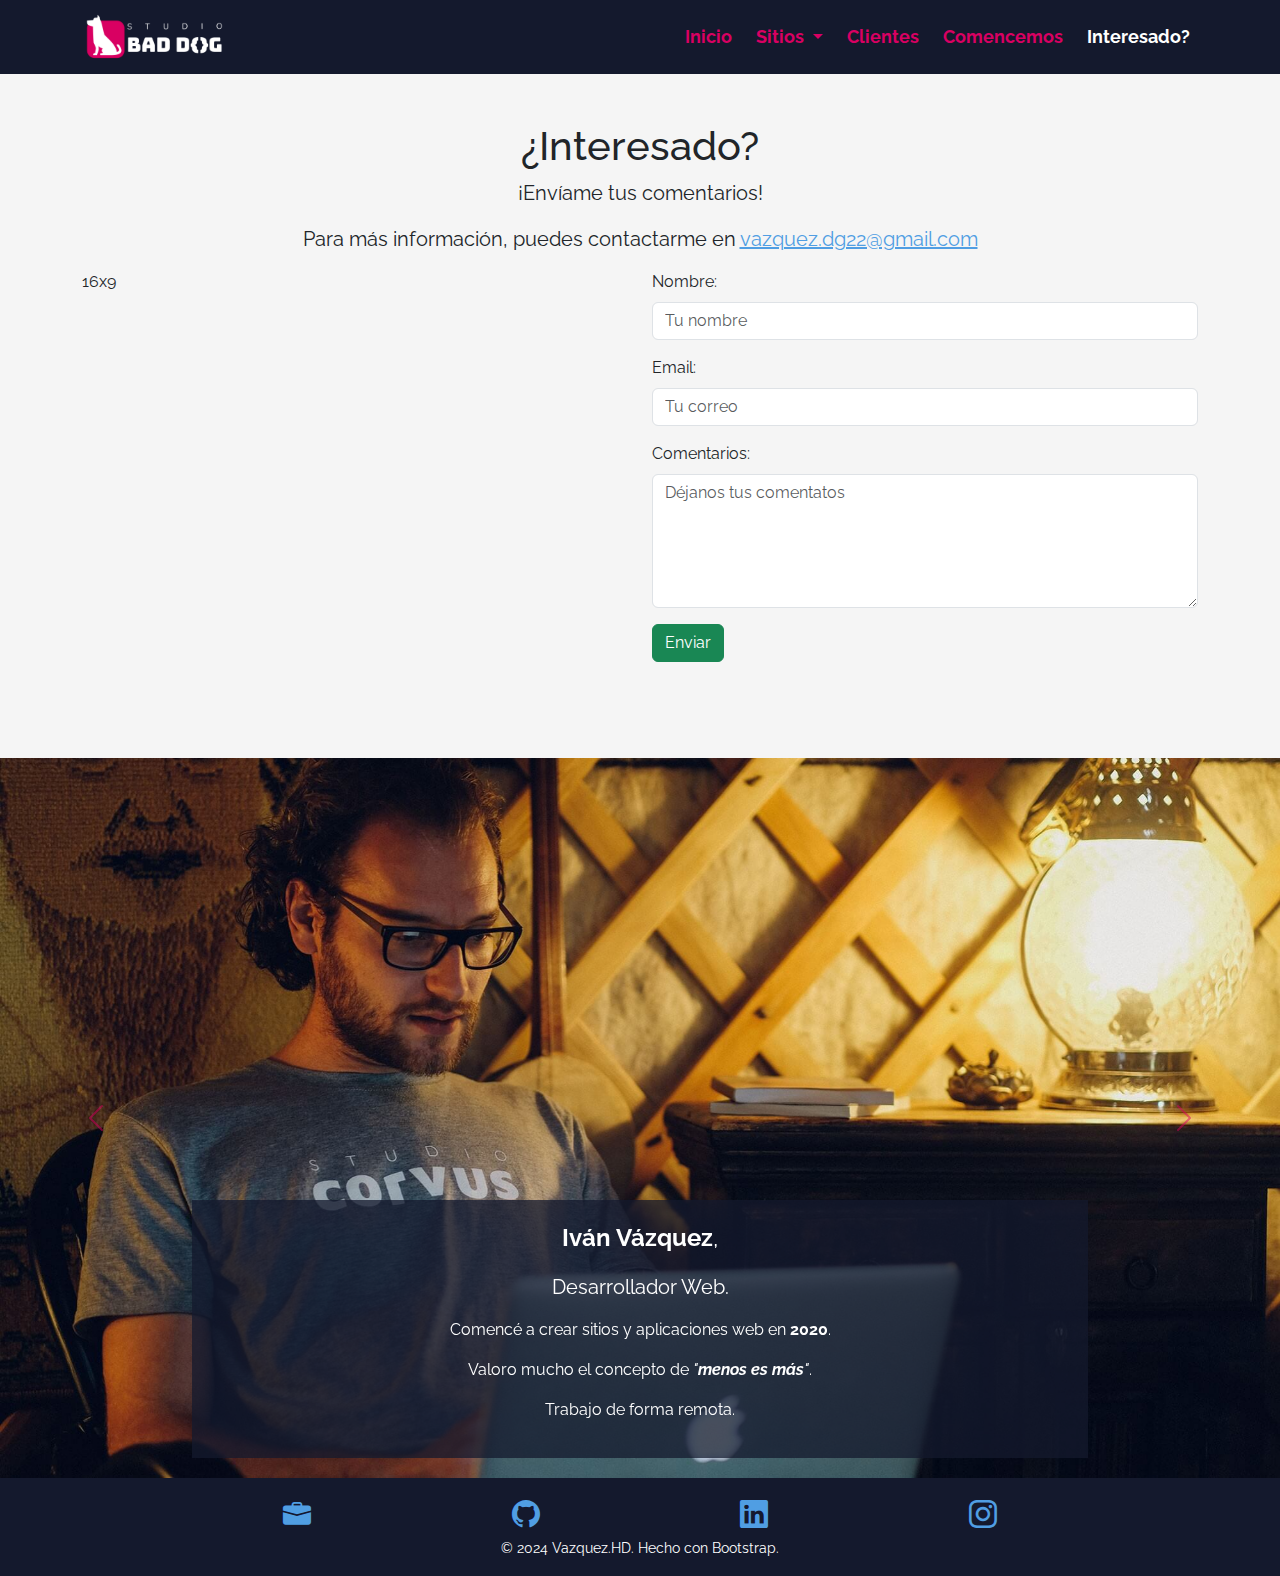
<file: contacto.html>
<!doctype html>
<html lang="es">
  <head>
    <meta charset="utf-8">
    <meta name="viewport" content="width=device-width, initial-scale=1">
    <title>¿Interesado?</title>
    <link href="https://cdn.jsdelivr.net/npm/bootstrap@5.3.3/dist/css/bootstrap.min.css" rel="stylesheet" integrity="sha384-QWTKZyjpPEjISv5WaRU9OFeRpok6YctnYmDr5pNlyT2bRjXh0JMhjY6hW+ALEwIH" crossorigin="anonymous">
    <link rel="stylesheet" href="https://cdn.jsdelivr.net/npm/bootstrap-icons@1.11.3/font/bootstrap-icons.min.css">
    <link rel="preconnect" href="https://fonts.googleapis.com">
    <link rel="preconnect" href="https://fonts.gstatic.com" crossorigin>
    <link href="https://fonts.googleapis.com/css2?family=Raleway:ital,wght@0,100..900;1,100..900&display=swap" rel="stylesheet">
    <link rel="stylesheet" href="css/style.css">
    <!-- icono de la pestaña de arriba -->
    <link rel="icon" href="assets/favicon.png">

  </head>

  <body>
    <!-- navbar -->
    <!-- con border, puedes visualizar las cajas -->
    <!-- sticky-top posiciona la navbar pero sin fijarla en el top, no tapa el contenido -->
    <nav class="navbar navbar-expand-lg bg-dark margin-0 sticky-top" data-bs-theme="dark">
      <div class="container">
        <!-- icono de la nav -->
        <a class="navbar-brand " href="index.html"><img src="assets/bad-dog-studio-logo.png" alt="studio bad dog"></a>
        <button class="navbar-toggler border-0" type="button" data-bs-toggle="collapse" data-bs-target="#navbarNavDropdown" aria-controls="navbarNavDropdown" aria-expanded="false" aria-label="Toggle navigation">
          <span class="navbar-toggler-icon"></span>
        </button>
        <div class=" collapse navbar-collapse" id="navbarNavDropdown">
          <!-- ms-lg-auto para ponerle un margin en la izquierda, margin, start(izquierda)- el tamaño del que va a partir y auto -->
          <ul class="navbar-nav ms-lg-auto">
            <li class="nav-item">
              <a class="nav-link " href="index.html">Inicio</a>
            </li>
            <li class="nav-item dropdown">
              <a class="nav-link dropdown-toggle" href="#" role="button" data-bs-toggle="dropdown" aria-expanded="false">
                Sitios </a>
              <ul class="dropdown-menu">
                <li><a class="dropdown-item" href="sitios.html#ultimos-proyectos">Ultimos proyectos</a></li>
                <li><a class="dropdown-item" href="sitios.html#single-page">Sitio <i>Single Page</i></a></li>
                <li><a class="dropdown-item" href="sitios.html#multi-page">Sitio <i>Multi Page</i></a></li>
              </ul>
            </li>
            <li class="nav-item">
              <a class="nav-link" href="clientes.html">Clientes</a>
            </li>
            <li class="nav-item">
              <a class="nav-link" href="comencemos.html">Comencemos</a>
            </li>
            <li class="nav-item">
              <a class="nav-link active"  aria-current="page"  href="contacto.html">Interesado?</a>
            </li>
          </ul>
        </div>
      </div>
    </nav>

    <!-- pt es padding top -->
    <main class="pt-5 bg-color">
      <div class="container mb-5 ">
        <section class="row ">
          <article class="col-12 text-center">
            <h1>¿Interesado?</h1>
            <p class="fs-5">
              ¡Envíame tus comentarios!
            </p>
            <p class="fs-5">
              Para más información, puedes contactarme en <a href="mailto:vazquez.dg22@gmail.com">vazquez.dg22@gmail.com</a>
            </p>
          </article>
          <article class="col-12 col-lg-6 order-lg-1 pb-5">
            <form>
              <div class="mb-3">
                <label for="exampleInputPassword1" class="form-label">Nombre:</label>
                <input class="form-control"
                id="name"
                name="name"
                placeholder="Tu nombre"
                type="text"
                required>
              </div>
              <div class="mb-3">
                <label for="exampleInputEmail1" class="form-label">Email:</label>
                <input  class="form-control"
                id="email"
                name="email"
                placeholder="Tu correo"
                type="email"
                required>
              </div>
              <div class="mb-3">
                <label class="form-label" for="comments">Comentarios:</label>
                <textarea
                  rows="5"
                  class="form-control"
                  id="comments"
                  name="comments"
                  placeholder="Déjanos tus comentatos"
                  required
                ></textarea>
              </div>
              <button type="submit" class="btn btn-success">Enviar</button>
            </form>
          </article>
          <article class="col-12 col-lg-6">
            <div class="ratio ratio-16x9">
              <div>16x9</div> <iframe
              src="https://www.google.com/maps/embed?pb=!1m18!1m12!1m3!1d1483.2940624378102!2d-99.17836254508369!3d19.37841532898124!2m3!1f0!2f0!3f0!3m2!1i1024!2i768!4f13.1!3m3!1m2!1s0x85d1ff83579e4d6d%3A0xd30ad3537f5ef604!2sParque%20Hundido!5e0!3m2!1ses-419!2smx!4v1669508481109!5m2!1ses-419!2smx"
              width="600"
              height="450"
              style="border: 0"
              allowfullscreen=""
              loading="lazy"
              referrerpolicy="no-referrer-when-downgrade"
            ></iframe>
            </div>
          </article>
        </section>
      </div>
      <div id="carouselExampleCaptions" class="carousel slide" data-bs-ride="false">
        <div class="carousel-inner">
          <div class="carousel-caption bg-second-alpha-color">
            <article>
              <aside>
                <p class="fs-4"><b>Iván Vázquez</b>,</p>
                <p class="fs-5 d-none d-sm-block">Desarrollador Web.</p>
              </aside>
              <aside class="d-none d-md-block">
                <p>Comencé a crear sitios y aplicaciones web en <b>2020</b>.</p>
                <p>
                  Valoro mucho el concepto de <em>"<b>menos es más</b>"</em>.
                </p>
                <p>Trabajo de forma remota.</p>
              </aside>
            </article>
          </div>
          <div class="carousel-item active">
            <img src="assets/about-1.jpg" class="d-block w-100" alt="acerca1">
            
          </div>
          <div class="carousel-item">
            <img src="assets/about-2.jpg" class="d-block w-100" alt="acerca2">
            
          </div>
          <div class="carousel-item">
            <img src="assets/about-3.jpg" class="d-block w-100" alt="acerca3">
            
          </div>
          <div class="carousel-item">
            <img src="assets/about-4.jpg" class="d-block w-100" alt="acerca4">
            
          </div>
        </div>
        <button class="carousel-control-prev" type="button" data-bs-target="#carouselExampleCaptions" data-bs-slide="prev">
          <span class="carousel-control-prev-icon" aria-hidden="true"></span>
          <span class="visually-hidden">Previous</span>
        </button>
        <button class="carousel-control-next" type="button" data-bs-target="#carouselExampleCaptions" data-bs-slide="next">
          <span class="carousel-control-next-icon" aria-hidden="true"></span>
          <span class="visually-hidden">Next</span>
        </button>
      </div>
    </main>




    <!-- footer -->
      <!-- meter padding al foooter con p-3 -->
    <footer class="bg-dark text-white p-3">
      <div class="container text-center">
        <!-- para repartir los iconos nos vamos a la documentacion, a utilities y a flex, no es necesario aprender todo -->
        <!-- fs-3 es font-size, para aumentar el tamano -->
        <nav class="d-flex justify-content-evenly fs-3">
          <a href="https://vazquez-hd.vercel.app/" target="_blank"><i class="bi bi-briefcase-fill"></i></a>
          <a href="https://github.com/VazquezHd" target="_blank"><i class="bi bi-github"></i></a>
          <a href="https://www.linkedin.com/in/ivan-v%C3%A1zquez-1347b9241/" target="_blank"><i class="bi bi-linkedin"></i></a>
          <a href="https://www.instagram.com/vazquez.hd/" target="_blank"><i class="bi bi-instagram"></i></a>
        </nav>
        <small>&copy; 2024 Vazquez.HD. Hecho con Bootstrap.</small>
      </div>
      
      

    </footer>




    <script src="https://cdn.jsdelivr.net/npm/bootstrap@5.3.3/dist/js/bootstrap.bundle.min.js" integrity="sha384-YvpcrYf0tY3lHB60NNkmXc5s9fDVZLESaAA55NDzOxhy9GkcIdslK1eN7N6jIeHz" crossorigin="anonymous"></script>
  </body>
</html>
</file>
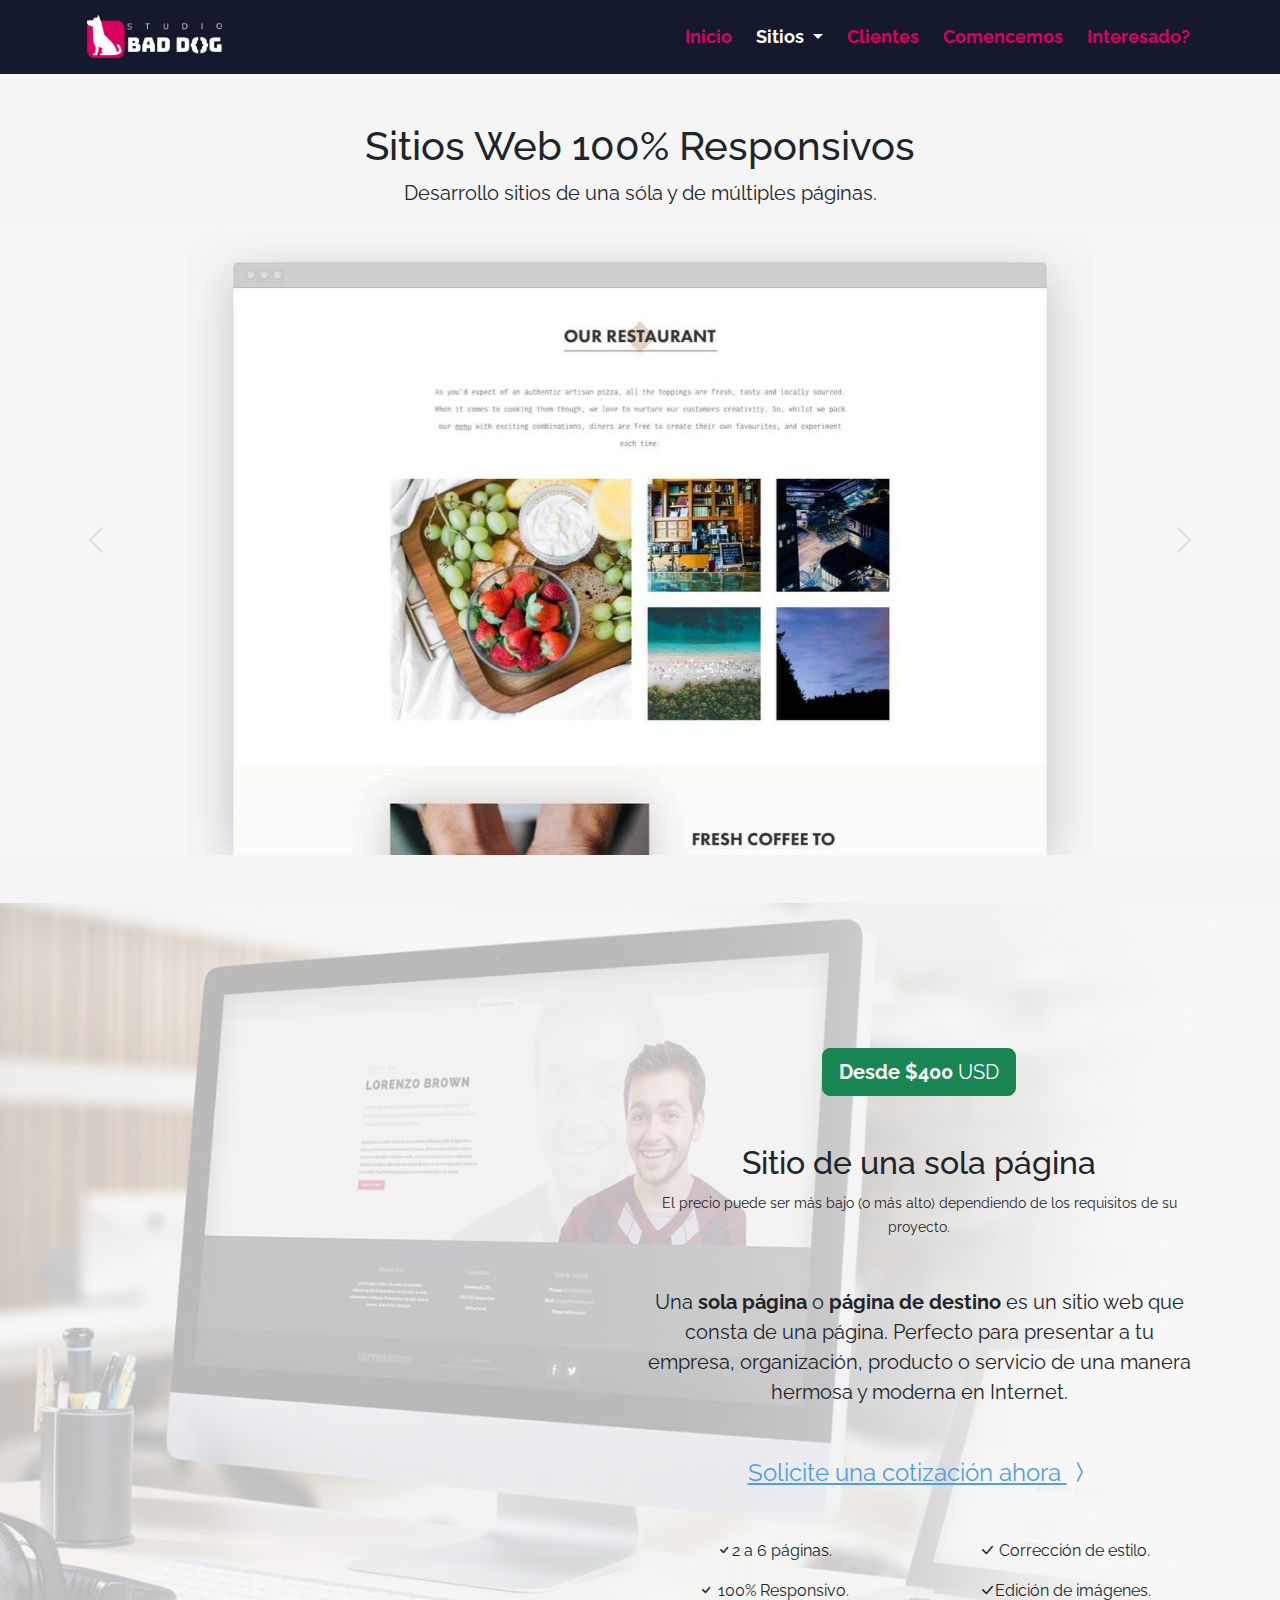
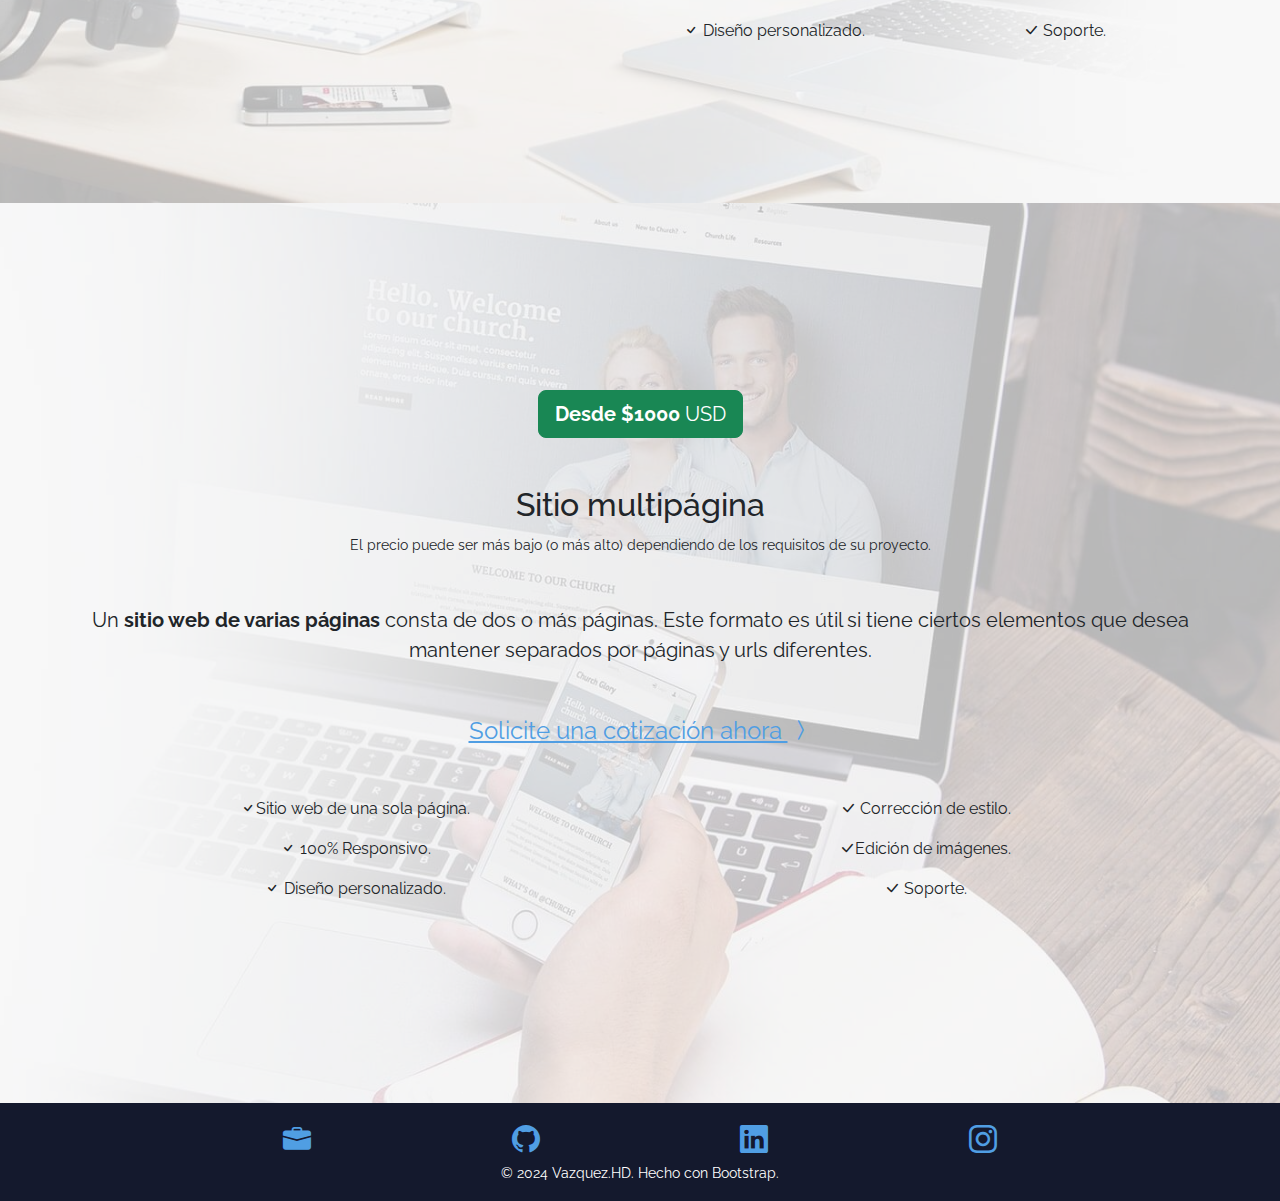
<file: sitios.html>
<!doctype html>
<html lang="es">
  <head>
    <meta charset="utf-8">
    <meta name="viewport" content="width=device-width, initial-scale=1">
    <title>Studio BAD DOG</title>
    <link href="https://cdn.jsdelivr.net/npm/bootstrap@5.3.3/dist/css/bootstrap.min.css" rel="stylesheet" integrity="sha384-QWTKZyjpPEjISv5WaRU9OFeRpok6YctnYmDr5pNlyT2bRjXh0JMhjY6hW+ALEwIH" crossorigin="anonymous">
    <link rel="stylesheet" href="https://cdn.jsdelivr.net/npm/bootstrap-icons@1.11.3/font/bootstrap-icons.min.css">
    <link rel="preconnect" href="https://fonts.googleapis.com">
    <link rel="preconnect" href="https://fonts.gstatic.com" crossorigin>
    <link href="https://fonts.googleapis.com/css2?family=Raleway:ital,wght@0,100..900;1,100..900&display=swap" rel="stylesheet">
    <link rel="stylesheet" href="css/style.css">
    <!-- icono de la pestaña de arriba -->
    <link rel="icon" href="assets/favicon.png">

  </head>

  <body>
    <!-- navbar -->
    <!-- con border, puedes visualizar las cajas -->
    <!-- sticky-top posiciona la navbar pero sin fijarla en el top, no tapa el contenido -->
    <nav class="navbar navbar-expand-lg bg-dark margin-0 sticky-top" data-bs-theme="dark">
      <div class="container">
        <!-- icono de la nav -->
        <a class="navbar-brand " href="index.html"><img src="assets/bad-dog-studio-logo.png" alt="studio bad dog"></a>
        <button class="navbar-toggler border-0" type="button" data-bs-toggle="collapse" data-bs-target="#navbarNavDropdown" aria-controls="navbarNavDropdown" aria-expanded="false" aria-label="Toggle navigation">
          <span class="navbar-toggler-icon"></span>
        </button>
        <div class=" collapse navbar-collapse" id="navbarNavDropdown">
          <!-- ms-lg-auto para ponerle un margin en la izquierda, margin, start(izquierda)- el tamaño del que va a partir y auto -->
          <ul class="navbar-nav ms-lg-auto">
            <li class="nav-item">
              <a class="nav-link" href="index.html">Inicio</a>
            </li>
            <li class="nav-item dropdown">
              <a class="nav-link dropdown-toggle active" aria-current="page" href="#" role="button" data-bs-toggle="dropdown" aria-expanded="false">
                Sitios </a>
              <ul class="dropdown-menu">
                <li><a class="dropdown-item" href="sitios.html#ultimos-proyectos">Ultimos proyectos</a></li>
                <li><a class="dropdown-item" href="sitios.html#single-page">Sitio <i>Single Page</i></a></li>
                <li><a class="dropdown-item" href="sitios.html#multi-page">Sitio <i>Multi Page</i></a></li>
              </ul>
            </li>
            <li class="nav-item">
              <a class="nav-link" href="clientes.html">Clientes</a>
            </li>
            <li class="nav-item">
              <a class="nav-link" href="comencemos.html">Comencemos</a>
            </li>
            <li class="nav-item">
              <a class="nav-link" href="contacto.html">Interesado?</a>
            </li>
          </ul>
        </div>
      </div>
    </nav>

    <!-- pt es padding top -->
  <main class="bg-color pt-5 text-center">
      
      <section id="ultimos-proyectos" class="pb-5">
        <div class="text-center">
          <h1>Sitios Web 100% Responsivos</h1>
      <p class="fs-5">Desarrollo sitios de una sóla y de múltiples páginas.</p>
        </div>

      <div id="carouselExample" class="carousel carousel-dark slide">
        <div class="carousel-inner">
          <div class="carousel-item active">
            <img src="assets/work-slide-1.jpg" class="d-block w-100" alt="trabajo1">
          </div>
          <div class="carousel-item">
            <img src="assets/work-slide-2.jpg" class="d-block w-100" alt="trabajo2">
          </div>
          <div class="carousel-item">
            <img src="assets/work-slide-3.jpg" class="d-block w-100" alt="trabajo3">
          </div>
          <div class="carousel-item">
            <img src="assets/work-slide-4.jpg" class="d-block w-100" alt="trabajo4">
          </div>
          <div class="carousel-item">
            <img src="assets/work-slide-5.png" class="d-block w-100" alt="trabajo5">
          </div>
        </div>
        <button class="carousel-control-prev " data-bs-target="#carouselExampleDark" data-bs-slide="prev" type="button" data-bs-target="#carouselExample" data-bs-slide="prev">
          <span class="carousel-control-prev-icon" aria-hidden="true"></span>
          <span class="visually-hidden">Previous</span>
        </button>
        <button class="carousel-control-next" type="button" data-bs-target="#carouselExample" data-bs-slide="next">
          <span class="carousel-control-next-icon" aria-hidden="true"></span>
          <span class="visually-hidden">Next</span>
        </button>
      </div>
       
      </section>
      <section id="single-page" class="min-vh-100 bg-hero-image" style="--bg-image: url(../assets/site-singlepage.jpg)">
       
        <article class="bg-alpha-color min-vh-100 d-flex align-items-center">
          <div class="container">
            <!-- offset-lg-6 para ponerlo del otor lado -->
          <article class="col-12-col-lg-6 offset-lg-6">
            <a href="contacto.html" class="btn btn-lg btn-success text-white mb-5"> <b>Desde $400</b> USD</a>
            <h2>Sitio de una sola página</h2>
            <small>El precio puede ser más bajo (o más alto) dependiendo de los requisitos de su proyecto.</small>
            <p class="my-5 fs-5">
              Una <b>sola página</b> o <b>página de destino</b> es un sitio web que consta de una página. Perfecto para presentar a tu empresa, organización, producto o servicio de una manera hermosa y moderna en Internet.
            </p>
            <a href="contacto.html" class=" fs-4 mb-5">Solicite una cotización ahora
              <i class="bi bi-chevron-compact-right"></i>
            </a>
              <div class="row mt-5">
                <div class="col">
                  <p><i class="bi bi-check"></i>2 a 6 páginas.</p>
                  <p><i class="bi bi-check"></i></a> 100% Responsivo.</p>
                  <p><i class="bi bi-check"></i> Diseño personalizado.</p>
                </div>
                <div class="col">
                  <p><i class="bi bi-check-lg"></i> Corrección de estilo.</p>
                  <p><i class="bi bi-check-lg"></i>Edición de imágenes.</p>
                  <p><i class="bi bi-check-lg"></i> Soporte.</p>
                </div>
              </div>
</article>
        </div>
        </article>
      </section>
      <section id="multi-page" class="min-vh-100 bg-hero-image" style="--bg-image: url(../assets/site-multipage.jpg)">
        <article class="bg-alpha-color min-vh-100 d-flex align-items-center">
          <div class="container">
            <article class="col-12-col-lg-6">
              <a href="contacto.html" class="btn btn-lg btn-success text-white mb-5"> <b>Desde $1000</b> USD</a>
              <h2>Sitio multipágina</h2>
              <small>El precio puede ser más bajo (o más alto) dependiendo de los requisitos de su proyecto.</small>
              <p class="my-5 fs-5">
                <!-- bon b {} seleccionas parte del texto para hacerlo negrita -->
                Un <b>sitio web de varias páginas</b> consta de dos o más páginas. Este formato es útil si tiene ciertos elementos que desea mantener separados por páginas y urls diferentes.
              </p>
              <a href="contacto.html" class=" fs-4 mb-5">Solicite una cotización ahora
                <i class="bi bi-chevron-compact-right"></i>
              </a>
                <div class="row mt-5">
                  <div class="col">
                    <p><i class="bi bi-check"></i>Sitio web de una sola página.</p>
                    <p><i class="bi bi-check"></i></a> 100% Responsivo.</p>
                    <p><i class="bi bi-check"></i> Diseño personalizado.</p>
                  </div>
                  <div class="col">
                    <p><i class="bi bi-check-lg"></i> Corrección de estilo.</p>
                    <p><i class="bi bi-check-lg"></i>Edición de imágenes.</p>
                    <p><i class="bi bi-check-lg"></i> Soporte.</p>
                  </div>
                </div>
  </article>
          </div>
        </article>
      </section>
    </main>




    <!-- footer -->
      <!-- meter padding al foooter con p-3 -->
    <footer class="bg-dark text-white p-3">
      <div class="container text-center">
        <!-- para repartir los iconos nos vamos a la documentacion, a utilities y a flex, no es necesario aprender todo -->
        <!-- fs-3 es font-size, para aumentar el tamano -->
        <nav class="d-flex justify-content-evenly fs-3">
          <a href="https://vazquez-hd.vercel.app/" target="_blank"><i class="bi bi-briefcase-fill"></i></a>
          <a href="https://github.com/VazquezHd" target="_blank"><i class="bi bi-github"></i></a>
          <a href="https://www.linkedin.com/in/ivan-v%C3%A1zquez-1347b9241/" target="_blank"><i class="bi bi-linkedin"></i></a>
          <a href="https://www.instagram.com/vazquez.hd/" target="_blank"><i class="bi bi-instagram"></i></a>
        </nav>
        <small>&copy; 2024 Vazquez.HD. Hecho con Bootstrap.</small>
      </div>
      
      

    </footer>




    <script src="https://cdn.jsdelivr.net/npm/bootstrap@5.3.3/dist/js/bootstrap.bundle.min.js" integrity="sha384-YvpcrYf0tY3lHB60NNkmXc5s9fDVZLESaAA55NDzOxhy9GkcIdslK1eN7N6jIeHz" crossorigin="anonymous"></script>
  </body>
</html>
</file>
<file: css/style.css>
/* ----------------custom propierties---------- */
  /* definir vatiables css */
:root {
    --first-color: rgb(217, 0, 98);
  --first-alpha-color: rgba(217, 0, 98, 0.75);
  --second-color: rgb(20, 25, 45);
  --second-alpha-color: rgba(20, 25, 45, 0.75);
  --third-color: rgb(80, 20, 100);
  --third-alpha-color: rgba(80, 20, 100, 0.75);

  --link-color: rgb(80, 158, 227);
  --link-alpha-color: rgba(80, 158, 227, 0.75);

  --bg-color: rgb(245, 245, 245);
  --bg-alpha-color: rgba(245, 245, 245, 0.75);
}





/* ----------------reset styles----------  */
  /* resetear etiquetas */
body{
    font-family: 'Raleway', sans-serif;
}

a{
  color: var(--link-color);
  transition: all .3s ease-out;
}

a:hover{
  color: var(--first-color);
  transition: all .3s ease-out;
}




/* ----------------boostrap styles---------- */
/* modificar clases utilitarias */

 /* cambio de color de la nav */

 .bg-dark{
  background-color: var(--second-color)  !important ;
  }

  .carousel-caption {
    z-index: 1;
  }
  
  .carousel-control-prev-icon {
    background-image: url("data:image/svg+xml,%3csvg xmlns='http://www.w3.org/2000/svg' viewBox='0 0 16 16' fill='%23d90062'%3e%3cpath d='M11.354 1.646a.5.5 0 0 1 0 .708L5.707 8l5.647 5.646a.5.5 0 0 1-.708.708l-6-6a.5.5 0 0 1 0-.708l6-6a.5.5 0 0 1 .708 0z'/%3e%3c/svg%3e");
  }
  
  .carousel-control-next-icon {
    background-image: url("data:image/svg+xml,%3csvg xmlns='http://www.w3.org/2000/svg' viewBox='0 0 16 16' fill='%23d90062'%3e%3cpath d='M4.646 1.646a.5.5 0 0 1 .708 0l6 6a.5.5 0 0 1 0 .708l-6 6a.5.5 0 0 1-.708-.708L10.293 8 4.646 2.354a.5.5 0 0 1 0-.708z'/%3e%3c/svg%3e");
  }
/* sub menu */
  .dropdown-item{
    color: var(--first-alpha-color);
    font-weight: bold;
    background-color: white;

  }

  .dropdown-item :hover{
    color: var(--third-alpha-color);
    font-weight: bold;
    opacity: 1;

  }

/* ajustar la imagen de logo de la nav */
.navbar-brand img {
  width: auto;
  height: 3rem; 
}




.bg-dark .navbar-toggler :hover{
  --bs-navbar-toggler-icon-bg: url("data:image/svg+xml,%3csvg xmlns='http://www.w3.org/2000/svg' viewBox='0 0 30 30'%3e%3cpath stroke='rgba%28217, 0, 98, 0.55%29' stroke-linecap='round' stroke-miterlimit='10' stroke-width='2' d='M4 7h22M4 15h22M4 23h22'/%3e%3c/svg%3e");
  opacity: 0.75;
}

.nav-item{
  transition: all .3s ease-out;
}

.nav-item:hover{
  background-color: var(--first-alpha-color);

}

.nav-link{
  margin-left: 0.5rem;
  color: var(--first-color);
  font-size: 1.15rem;
  font-weight:bold;
}

.nav-link:hover{
  color: white;
}


/* ----------------my styles---------- */



.bg-gradient-blue-green{
  background-color: rgba(83, 184, 152, 1);
  background-image: linear-gradient(
    135deg,
    rgba(47, 145, 224, 0.91),
    rgba(7, 31, 51, 0.97)79%
  );
  background-image: linear-gradient(
    131deg,
    rgba(28, 118, 173, 0.92),
    rgba(83, 184, 152, 1)
  );
}



.bg-second-alpha-color{
  background-color: var(--second-alpha-color);
}

/* aqui creas una variable de color para llamarlo en el html */

.bg-color{
  background-color: var(--bg-color);
}

.bg-alpha-color{
  background-color: var(--bg-alpha-color);
}

.bg-third-color {
  background-color: var(--third-color);
}

.text-third{
  color: var(--third-color);
}

.bg-hero-image{
  background-image: var(--bg-image);
  background-repeat: no-repeat;
  background-size: cover;
  background-position: center;
}


.text-first-color{
  color: var(--first-color);
}


















/* // X-Small devices (portrait phones, less than 576px)
// No media query for `xs` since this is the default in Bootstrap

// Small devices (landscape phones, 576px and up) */
@media (min-width: 576px) { 
    
}

/* // Medium devices (tablets, 768px and up) */
@media (min-width: 768px) { 
    
 }

/* // Large devices (desktops, 992px and up) */
@media (min-width: 992px) {
  .nav-item:hover{
    background-color: transparent;
  
  }
 }

/* // X-Large devices (large desktops, 1200px and up) */
@media (min-width: 1200px) {
    
}

/* // XX-Large devices (larger desktops, 1400px and up) */
@media (min-width: 1400px) {
    
 }
</file>
